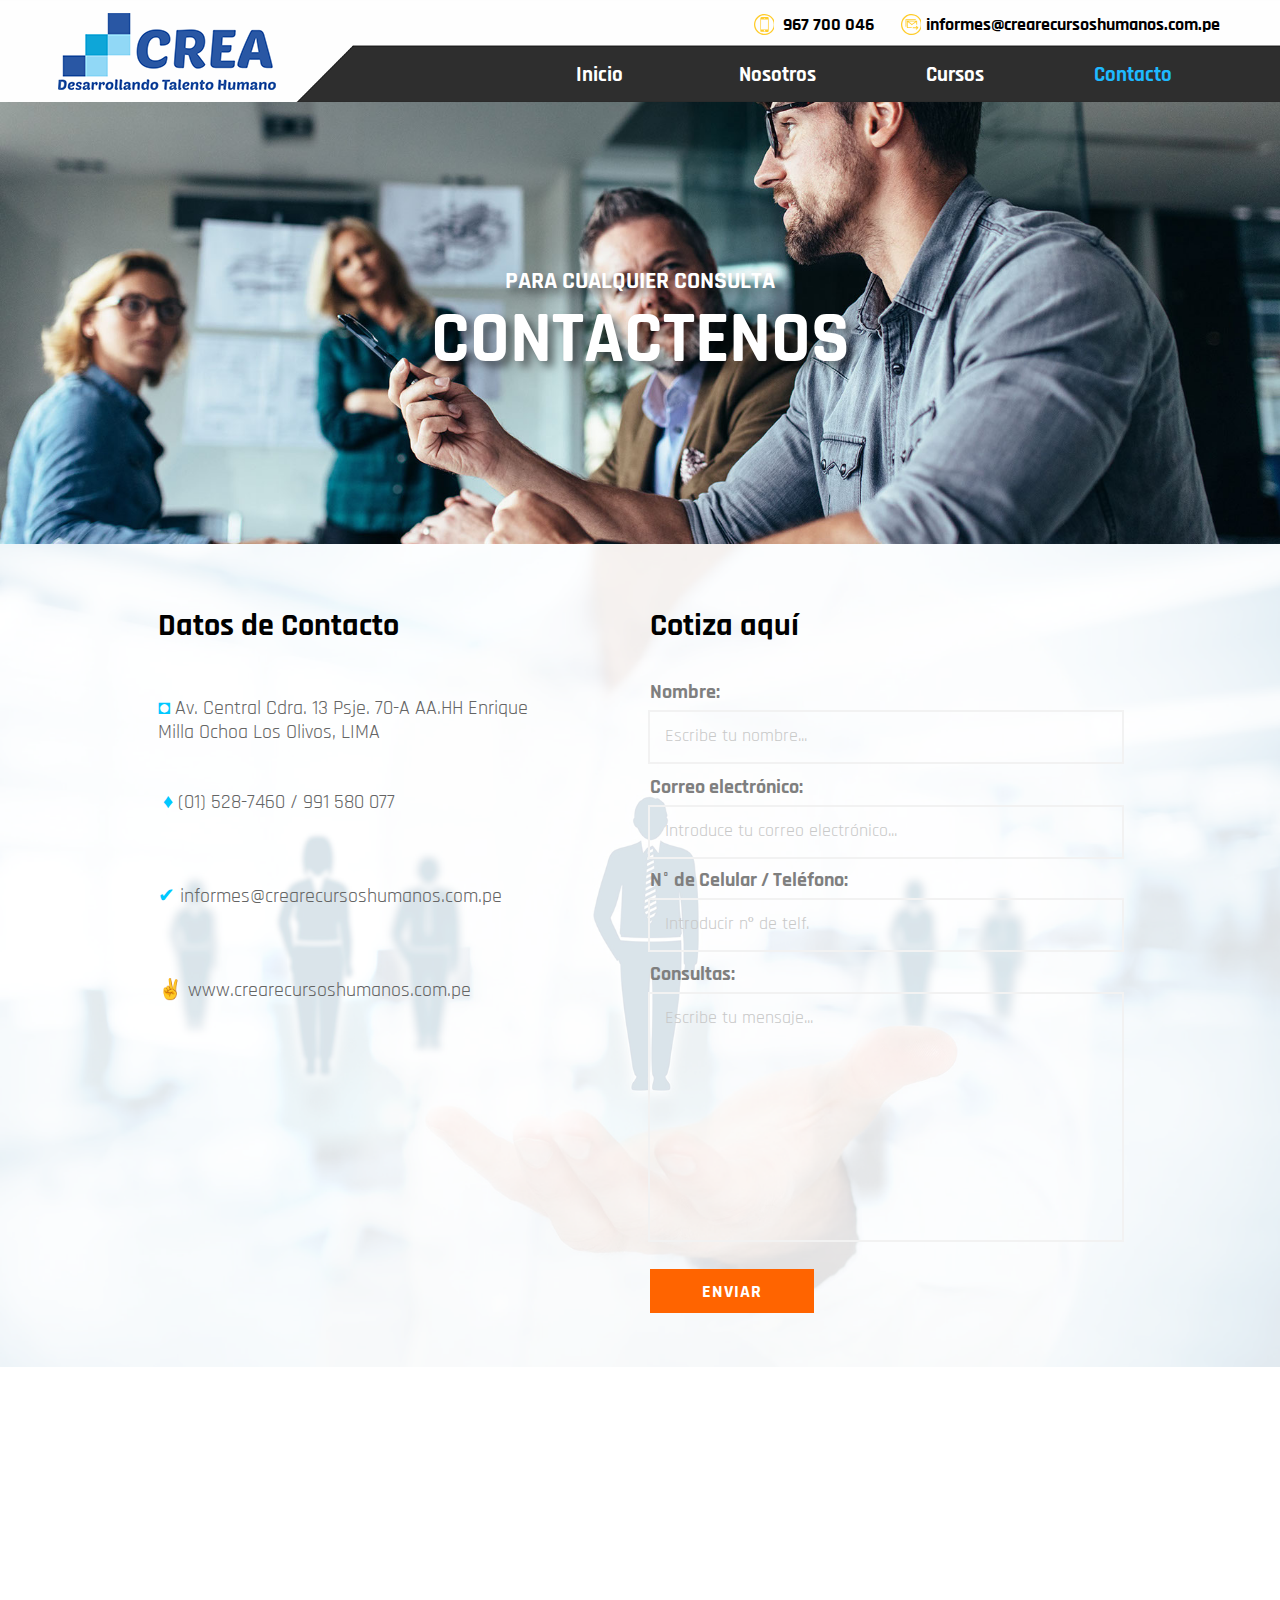
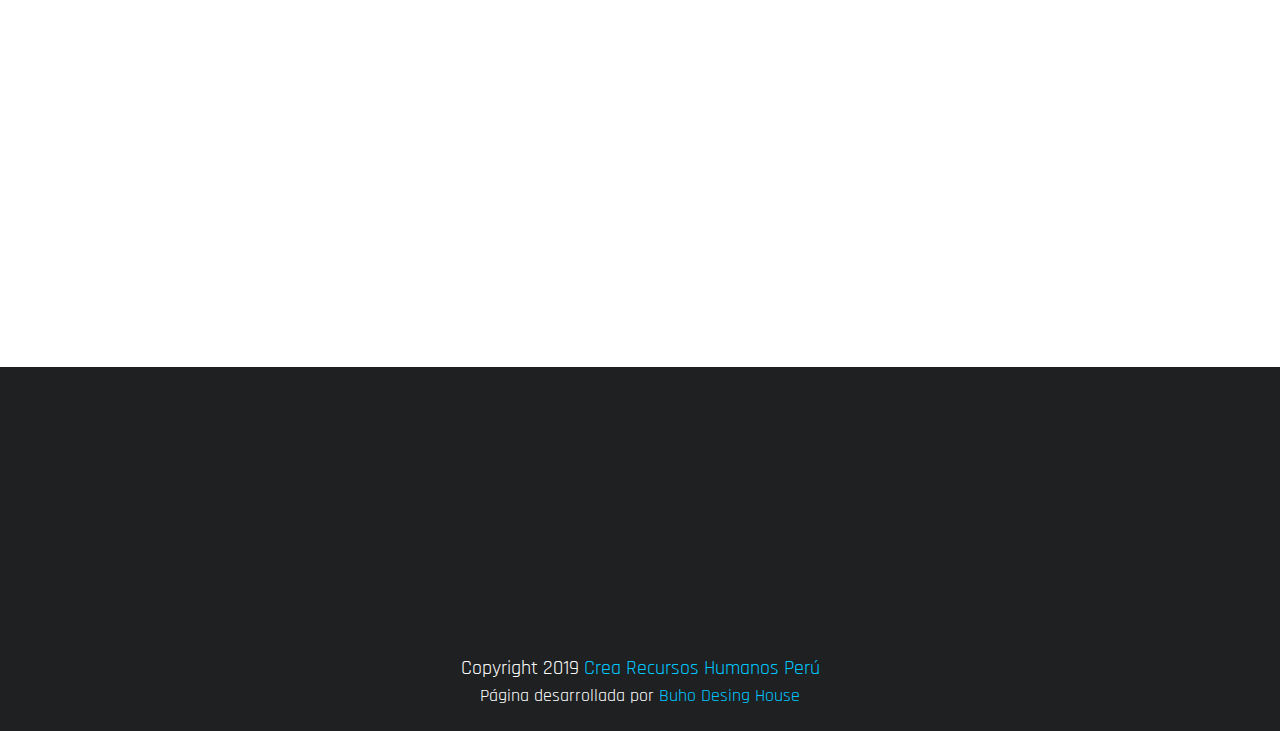
<file: contacto.html>
<!DOCTYPE html>
<html class="nojs html css_verticalspacer" lang="es-ES">
 <head>

  <meta http-equiv="Content-type" content="text/html;charset=UTF-8"/>
  <meta name="generator" content="2018.0.0.379"/>
  <meta name="viewport" content="width=device-width, initial-scale=1.0"/>
  
  <script type="text/javascript">
   // Update the 'nojs'/'js' class on the html node
document.documentElement.className = document.documentElement.className.replace(/\bnojs\b/g, 'js');

// Check that all required assets are uploaded and up-to-date
if(typeof Muse == "undefined") window.Muse = {}; window.Muse.assets = {"required":["museutils.js", "museconfig.js", "jquery.musepolyfill.bgsize.js", "jquery.musemenu.js", "jquery.watch.js", "webpro.js", "require.js", "contacto.css"], "outOfDate":[]};
</script>
  
  <link rel="shortcut icon" href="images/a-p%c3%a1g.-maestra-favicon.ico?crc=4024435792"/>
  <title>Crea Recursos Humanos -Contacto</title>
  <!-- CSS -->
  <link rel="stylesheet" type="text/css" href="css/site_global.css?crc=444006867"/>
  <link rel="stylesheet" type="text/css" href="css/master_a-p_g_-maestra.css?crc=4136680901"/>
  <link rel="stylesheet" type="text/css" href="css/contacto.css?crc=509709352" id="pagesheet"/>
  <!-- JS includes -->
  <!--[if lt IE 9]>
  <script src="scripts/html5shiv.js?crc=4241844378" type="text/javascript"></script>
  <![endif]-->
    <!--custom head HTML-->
  <!-- WhatsHelp.io widget -->
<script type="text/javascript">
    (function () {
        var options = {
            whatsapp: "+51991580077", // WhatsApp number
            call_to_action: "¡Contáctanos!", // Call to action
            position: "left", // Position may be 'right' or 'left'
        };
        var proto = document.location.protocol, host = "whatshelp.io", url = proto + "//static." + host;
        var s = document.createElement('script'); s.type = 'text/javascript'; s.async = true; s.src = url + '/widget-send-button/js/init.js';
        s.onload = function () { WhWidgetSendButton.init(host, proto, options); };
        var x = document.getElementsByTagName('script')[0]; x.parentNode.insertBefore(s, x);
    })();
</script>
<!-- /WhatsHelp.io widget -->
  <!--HTML Widget code-->
  
			<link rel="stylesheet" href="https://cdnjs.cloudflare.com/ajax/libs/animate.css/3.5.2/animate.min.css"/>	
		
      <style>

        #page #u1098 {
          display: none;
        }

        body .u1098-mt_btn_top {
          opacity: 0;
          visibility: hidden;
          position: fixed;
          padding: 15px;
          z-index: 999;
          display: inline-block;
          background: rgba(0,200,255, 1);
          border: 0px solid rgba(56,56,56, 1);
          outline: none;
          font-size: 14px;
          text-decoration: none !important;
          color: rgb(255,255,255);
          border-radius: 5px;
          transition: visibility 1s, opacity 1s;
          font-family: Source Sans Pro, Arial, sans-serif;
          min-width: calc(50px - 30px);
          height: calc(50px - 30px);
          line-height: calc(50px - 30px);
          text-align: center;
          transition-delay: 0s;
        }

        body .u1098-mt_btn_top.show_scroll {
          opacity: 1;
          visibility: visible;
        }
       
        body .u1098-mt_btn_top .u1098-mt-scrolltop-arrow {
          display: inline-block;
          position: relative;
          text-align: center;
          color: rgb(255,255,255);
          margin-left: .75em;
          border-radius: 5px;
          vertical-align: middle;
        }

        body .u1098-mt_btn_top .u1098-mt-scrolltop-arrow:after {
          content: '';
          display: inline-block;
          width: 10px;
          height: 10px;
          border-top: 2px solid rgb(255,255,255);
          border-right: 2px solid rgb(255,255,255);
          -moz-transform: rotate(-45deg);
          -webkit-transform: rotate(-45deg);
          transform: rotate(-45deg);
          vertical-align: middle;
        }

        body .u1098-mt_btn_top.arrow-only .u1098-mt-scrolltop-arrow {
          margin-left: 0;
          margin-top: 1px;
        }

        body .u1098-mt_btn_top:hover {
          background: rgba(0,150,255, 1);
          border-color: rgba(126,124,124, 1);
          color: rgb(255,255,255);
        }

        body .u1098-mt_btn_top:hover .u1098-mt-scrolltop-arrow:after {
          border-top: 2px solid rgb(255,255,255);
          border-right: 2px solid rgb(255,255,255);
        }

        button::-moz-focus-inner {
          border: none;
        }

      </style>
    
  <!--/*

*/
-->
 </head>
 <body>

  <!--HTML Widget code-->
  
<div id="fb-root"></div>
<script>
(function(d, s, id) {
  var js, fjs = d.getElementsByTagName(s)[0];
  if (d.getElementById(id)) return;
  js = d.createElement(s); js.id = id;
  js.src = "//connect.facebook.net/es_ES/all.js#xfbml=1";
  fjs.parentNode.insertBefore(js, fjs);
}(document, 'script', 'facebook-jssdk'));
</script>

  
  <div class="clearfix borderbox" id="page"><!-- group -->
   <div class="clearfix grpelem" id="pu910"><!-- column -->
    <div class="browser_width colelem" id="u910-bw">
     <div id="u910"><!-- group -->
      <div class="clearfix" id="u910_align_to_page">
       <div class="grpelem" id="u915"><!-- simple frame --></div>
       <div class="clearfix grpelem" id="ppu912"><!-- column -->
        <div class="clearfix colelem" id="pu912"><!-- group -->
         <div class="grpelem" id="u912"><!-- simple frame --></div>
         <div class="clearfix grpelem" id="u914-4" data-muse-temp-textContainer-sizePolicy="true" data-muse-temp-textContainer-pinning="true"><!-- content -->
          <p>967 700 046</p>
         </div>
         <div class="grpelem" id="u913"><!-- simple frame --></div>
         <div class="clearfix grpelem" id="u911-4" data-muse-temp-textContainer-sizePolicy="true" data-muse-temp-textContainer-pinning="true"><!-- content -->
          <p>informes@crearecursoshumanos.com.pe</p>
         </div>
        </div>
        <nav class="MenuBar clearfix colelem" id="menuu916"><!-- horizontal box -->
         <div class="MenuItemContainer clearfix grpelem" id="u924"><!-- vertical box -->
          <a class="nonblock nontext MenuItem MenuItemWithSubMenu borderbox clearfix colelem" id="u925" href="index.html"><!-- horizontal box --><div class="MenuItemLabel NoWrap clearfix grpelem" id="u927-4" data-muse-temp-textContainer-sizePolicy="true" data-muse-temp-textContainer-pinning="true"><!-- content --><p>Inicio</p></div></a>
         </div>
         <div class="MenuItemContainer clearfix grpelem" id="u1201"><!-- vertical box -->
          <a class="nonblock nontext MenuItem MenuItemWithSubMenu borderbox clearfix colelem" id="u1202" href="nosotros.html"><!-- horizontal box --><div class="MenuItemLabel NoWrap clearfix grpelem" id="u1203-4" data-muse-temp-textContainer-sizePolicy="true" data-muse-temp-textContainer-pinning="true"><!-- content --><p>Nosotros</p></div></a>
         </div>
         <div class="MenuItemContainer clearfix grpelem" id="u1309"><!-- vertical box -->
          <a class="nonblock nontext MenuItem MenuItemWithSubMenu borderbox clearfix colelem" id="u1310" href="cursos.html"><!-- horizontal box --><div class="MenuItemLabel NoWrap clearfix grpelem" id="u1312-4" data-muse-temp-textContainer-sizePolicy="true" data-muse-temp-textContainer-pinning="true"><!-- content --><p>Cursos</p></div></a>
         </div>
         <div class="MenuItemContainer clearfix grpelem" id="u1255"><!-- vertical box -->
          <a class="nonblock nontext MenuItem MenuItemWithSubMenu MuseMenuActive borderbox clearfix colelem" id="u1256" href="contacto.html"><!-- horizontal box --><div class="MenuItemLabel NoWrap clearfix grpelem" id="u1258-4" data-muse-temp-textContainer-sizePolicy="true" data-muse-temp-textContainer-pinning="true"><!-- content --><p>Contacto</p></div></a>
         </div>
        </nav>
       </div>
      </div>
     </div>
    </div>
    <div class="clearfix colelem" id="pu2095"><!-- group -->
     <div class="browser_width grpelem" id="u2095-bw">
      <div class="museBGSize" id="u2095"><!-- simple frame --></div>
     </div>
     <div class="browser_width grpelem" id="u2127-6-bw">
      <div class="shadow arriba clearfix" id="u2127-6" data-muse-temp-textContainer-sizePolicy="true" data-muse-temp-textContainer-pinning="true"><!-- content -->
       <p id="u2127-2">PARA CUALQUIER CONSULTA</p>
       <p id="u2127-4">CONTACTENOS</p>
      </div>
     </div>
    </div>
    <div class="browser_width colelem" id="u2214-bw">
     <div class="museBGSize rgba-background" id="u2214"><!-- group -->
      <div class="clearfix" id="u2214_align_to_page">
       <div class="clearfix grpelem" id="pu2215-4"><!-- column -->
        <div class="clearfix colelem" id="u2215-4" data-muse-temp-textContainer-sizePolicy="true" data-muse-temp-textContainer-pinning="true"><!-- content -->
         <p>Datos de Contacto</p>
        </div>
        <div class="clearfix colelem" id="u2217-5" data-muse-temp-textContainer-sizePolicy="true" data-muse-temp-textContainer-pinning="true"><!-- content -->
         <p><span id="u2217">◘ </span>Av. Central Cdra. 13 Psje. 70-A AA.HH Enrique Milla Ochoa Los Olivos, LIMA</p>
        </div>
        <div class="clearfix colelem" id="u2218-6" data-muse-temp-textContainer-sizePolicy="true" data-muse-temp-textContainer-pinning="true"><!-- content -->
         <p><span id="u2218">&nbsp;♦ </span>(01) 528-7460 / 991 580 077</p>
         <p>&nbsp;</p>
        </div>
        <div class="clearfix colelem" id="u2219-5" data-muse-temp-textContainer-sizePolicy="true" data-muse-temp-textContainer-pinning="true"><!-- content -->
         <p id="u2219-3"><span id="u2219">✔ </span>informes@crearecursoshumanos.com.pe</p>
        </div>
        <div class="clearfix colelem" id="u2220-5" data-muse-temp-textContainer-sizePolicy="true" data-muse-temp-textContainer-pinning="true"><!-- content -->
         <p id="u2220-3"><span id="u2220">✌ </span>www.crearecursoshumanos.com.pe</p>
        </div>
        <div class="size_fixed colelem" id="u2607" data-sizePolicy="fixed" data-pintopage="page_fluidx"><!-- custom html -->
         
<div class="fb-like" data-href="http://https://www.facebook.com/CreaRecursosHumanos/" data-send="false" data-width="344" data-show-faces="false" data-colorscheme="light" data-layout="standard" data-action="like"></div>

        </div>
       </div>
       <div class="clearfix grpelem" id="pu2216-4"><!-- column -->
        <div class="clearfix colelem" id="u2216-4" data-muse-temp-textContainer-sizePolicy="true" data-muse-temp-textContainer-pinning="true"><!-- content -->
         <p>Cotiza aquí</p>
        </div>
        <form class="form-grp clearfix colelem" id="widgetu2221" method="post" enctype="multipart/form-data" action="scripts/form-u2221.php" data-sizePolicy="fixed" data-pintopage="page_fluidx"><!-- none box -->
         <div class="fld-grp clearfix grpelem" id="widgetu2238" data-required="true" data-sizePolicy="fixed" data-pintopage="page_fixedLeft"><!-- none box -->
          <label class="fld-label actAsDiv clearfix grpelem" id="u2240-4" for="widgetu2238_input" data-sizePolicy="fixed" data-pintopage="page_fixedLeft"><!-- content --><span class="actAsPara">Nombre:</span></label>
          <span class="fld-input NoWrap actAsDiv clearfix grpelem" id="u2239-4" data-sizePolicy="fixed" data-pintopage="page_fixedLeft"><!-- content --><input class="wrapped-input" type="text" spellcheck="false" id="widgetu2238_input" name="custom_U2238" tabindex="1" data-sizePolicy="fixed" data-pintopage="page_fixedLeft"/><label class="wrapped-input fld-prompt" id="widgetu2238_prompt" for="widgetu2238_input"><span class="actAsPara">Escribe tu nombre...</span></label></span>
         </div>
         <div class="fld-grp clearfix grpelem" id="widgetu2227" data-required="true" data-type="email" data-sizePolicy="fixed" data-pintopage="page_fixedLeft"><!-- none box -->
          <label class="fld-label actAsDiv clearfix grpelem" id="u2230-4" for="widgetu2227_input" data-sizePolicy="fixed" data-pintopage="page_fixedLeft"><!-- content --><span class="actAsPara">Correo electrónico:</span></label>
          <span class="fld-input NoWrap actAsDiv clearfix grpelem" id="u2229-4" data-sizePolicy="fixed" data-pintopage="page_fixedLeft"><!-- content --><input class="wrapped-input" type="email" spellcheck="false" id="widgetu2227_input" name="Email" tabindex="2" data-sizePolicy="fixed" data-pintopage="page_fixedLeft"/><label class="wrapped-input fld-prompt" id="widgetu2227_prompt" for="widgetu2227_input"><span class="actAsPara">Introduce tu correo electrónico...</span></label></span>
         </div>
         <div class="clearfix grpelem" id="u2226-4" data-sizePolicy="fixed" data-pintopage="page_fixedLeft"><!-- content -->
          <p>Enviando formulario...</p>
         </div>
         <div class="clearfix grpelem" id="u2232-4" data-sizePolicy="fixed" data-pintopage="page_fixedLeft"><!-- content -->
          <p>El servidor ha detectado un error.</p>
         </div>
         <div class="clearfix grpelem" id="u2233-4" data-sizePolicy="fixed" data-pintopage="page_fixedLeft"><!-- content -->
          <p>Formulario recibido.</p>
         </div>
         <button class="submit-btn NoWrap transition clearfix grpelem" id="u2231-4" type="submit" value="Enviar" tabindex="5" data-sizePolicy="fixed" data-pintopage="page_fixedLeft"><!-- content -->
          <div style="margin-top:-15px;height:15px;">
           <p>Enviar</p>
          </div>
         </button>
         <div class="fld-grp clearfix grpelem" id="widgetu2234" data-required="false" data-sizePolicy="fixed" data-pintopage="page_fixedLeft"><!-- none box -->
          <label class="fld-label actAsDiv clearfix grpelem" id="u2236-4" for="widgetu2234_input" data-sizePolicy="fixed" data-pintopage="page_fixedLeft"><!-- content --><span class="actAsPara">Consultas:</span></label>
          <span class="fld-textarea actAsDiv clearfix grpelem" id="u2235-4" data-sizePolicy="fixed" data-pintopage="page_fixedLeft"><!-- content --><textarea class="wrapped-input" id="widgetu2234_input" name="custom_U2234" tabindex="4" data-sizePolicy="fixed" data-pintopage="page_fixedLeft"></textarea><label class="wrapped-input fld-prompt" id="widgetu2234_prompt" for="widgetu2234_input"><span class="actAsPara">Escribe tu mensaje...</span></label></span>
         </div>
         <div class="fld-grp clearfix grpelem" id="widgetu2222" data-required="true" data-sizePolicy="fixed" data-pintopage="page_fixedLeft"><!-- none box -->
          <label class="fld-label actAsDiv clearfix grpelem" id="u2225-4" for="widgetu2222_input" data-sizePolicy="fixed" data-pintopage="page_fixedLeft"><!-- content --><span class="actAsPara">N° de Celular / Teléfono:</span></label>
          <span class="fld-input NoWrap actAsDiv clearfix grpelem" id="u2224-4" data-sizePolicy="fixed" data-pintopage="page_fixedLeft"><!-- content --><input class="wrapped-input" type="tel" spellcheck="false" id="widgetu2222_input" name="custom_U2222" tabindex="3" data-sizePolicy="fixed" data-pintopage="page_fixedLeft"/><label class="wrapped-input fld-prompt" id="widgetu2222_prompt" for="widgetu2222_input"><span class="actAsPara">Introducir nº de telf.</span></label></span>
         </div>
        </form>
       </div>
      </div>
     </div>
    </div>
    <div class="browser_width colelem" id="u2126-bw">
     <div class="size_browser_width" id="u2126"><!-- custom html -->
      
<iframe class="actAsDiv" style="width:100%;height:100%;" frameborder="0" scrolling="no" marginheight="0" marginwidth="0" src="https://maps.google.com/maps?f=q&amp;source=s_q&amp;q=Av.%20Central%20Cdra.%2013%20Psje.%2070-A%20AA.HH%20Enrique%20Milla%20Ochoa%20Los%20Olivos%2C%20LIMA%2039&amp;aq=0&amp;ie=UTF8&amp;t=m&amp;z=19&amp;iwloc=A&amp;output=embed"></iframe>

     </div>
    </div>
   </div>
   <div class="verticalspacer" data-offset-top="1966" data-content-above-spacer="1966" data-content-below-spacer="72" data-sizePolicy="fixed" data-pintopage="page_fixedLeft"></div>
   <div class="clearfix grpelem" id="ppu2445"><!-- column -->
    <div class="clearfix colelem" id="pu2445"><!-- group -->
     <div class="size_fixed grpelem" id="u2445" data-sizePolicy="fixed" data-pintopage="page_fixedLeft"><!-- custom html -->
      	
			<div></div>
		
     </div>
     <div class="size_fixed grpelem" id="u2446" data-sizePolicy="fixed" data-pintopage="page_fixedLeft"><!-- custom html -->
      	
			<div></div>
		
     </div>
     <div class="size_fixed grpelem" id="u2447" data-sizePolicy="fixed" data-pintopage="page_fixedLeft"><!-- custom html -->
      	
			<div></div>
		
     </div>
     <div class="size_fixed grpelem" id="u2448" data-sizePolicy="fixed" data-pintopage="page_fixedLeft"><!-- custom html -->
      	
			<div></div>
		
     </div>
    </div>
    <div class="clearfix colelem" id="pu1064"><!-- group -->
     <div class="browser_width grpelem" id="u1064-bw">
      <div id="u1064"><!-- group -->
       <div class="clearfix" id="u1064_align_to_page">
        <div class="clearfix grpelem" id="pu2465"><!-- column -->
         <div class="arriba colelem" id="u2465"><!-- simple frame --></div>
         <div class="arriba clearfix colelem" id="u1094-4" data-muse-temp-textContainer-sizePolicy="true" data-muse-temp-textContainer-pinning="true"><!-- content -->
          <h1>Somos una empresa con amplia experiencia en el área de Recursos Humanos de reconocidas empresas a nivel nacional.</h1>
         </div>
        </div>
        <div class="clearfix grpelem" id="pu1096-4"><!-- column -->
         <div class="arriba clearfix colelem" id="u1096-4" data-muse-temp-textContainer-sizePolicy="true" data-muse-temp-textContainer-pinning="true"><!-- content -->
          <h1>INFORMACIÓN</h1>
         </div>
         <div class="clearfix colelem" id="pmenuu1065"><!-- group -->
          <nav class="MenuBar arriba clearfix grpelem" id="menuu1065"><!-- vertical box -->
           <div class="MenuItemContainer clearfix colelem" id="u1087"><!-- horizontal box -->
            <a class="nonblock nontext MenuItem MenuItemWithSubMenu borderbox clearfix grpelem" id="u1090" href="index.html"><!-- horizontal box --><div class="MenuItemLabel clearfix grpelem" id="u1092-4" data-muse-temp-textContainer-sizePolicy="true" data-muse-temp-textContainer-pinning="true"><!-- content --><p>Inicio</p></div></a>
           </div>
           <div class="MenuItemContainer clearfix colelem" id="u1222"><!-- horizontal box -->
            <a class="nonblock nontext MenuItem MenuItemWithSubMenu borderbox clearfix grpelem" id="u1223" href="nosotros.html"><!-- horizontal box --><div class="MenuItemLabel clearfix grpelem" id="u1224-4" data-muse-temp-textContainer-sizePolicy="true" data-muse-temp-textContainer-pinning="true"><!-- content --><p>Nosotros</p></div></a>
           </div>
           <div class="MenuItemContainer clearfix colelem" id="u1330"><!-- horizontal box -->
            <a class="nonblock nontext MenuItem MenuItemWithSubMenu borderbox clearfix grpelem" id="u1331" href="cursos.html"><!-- horizontal box --><div class="MenuItemLabel clearfix grpelem" id="u1334-4" data-muse-temp-textContainer-sizePolicy="true" data-muse-temp-textContainer-pinning="true"><!-- content --><p>Cursos</p></div></a>
           </div>
           <div class="MenuItemContainer clearfix colelem" id="u1276"><!-- horizontal box -->
            <a class="nonblock nontext MenuItem MenuItemWithSubMenu MuseMenuActive borderbox clearfix grpelem" id="u1277" href="contacto.html"><!-- horizontal box --><div class="MenuItemLabel clearfix grpelem" id="u1280-4" data-muse-temp-textContainer-sizePolicy="true" data-muse-temp-textContainer-pinning="true"><!-- content --><p>Contacto</p></div></a>
           </div>
          </nav>
          <div class="size_fluid_width grpelem" id="u1098" data-sizePolicy="fluidWidth" data-pintopage="page_fluidx"><!-- custom html -->
           
       
    
          </div>
         </div>
        </div>
        <div class="arriba clearfix grpelem" id="u1095-13" data-muse-temp-textContainer-sizePolicy="true" data-muse-temp-textContainer-pinning="true"><!-- content -->
         <h1 id="u1095-2">DATOS DE CONTACTO</h1>
         <h1 id="u1095-3">&nbsp;</h1>
         <h1 id="u1095-5">(01) 528 7460 /&nbsp; 991 580 077</h1>
         <h1 id="u1095-6">&nbsp;</h1>
         <h1 id="u1095-8">informes@crearecursoshumanos.com.pe</h1>
         <h1 id="u1095-9">&nbsp;</h1>
         <h1 id="u1095-11">www.crearecursoshumanos.com.pe</h1>
        </div>
       </div>
      </div>
     </div>
     <div class="browser_width grpelem" id="u1097-9-bw">
      <div class="clearfix" id="u1097-9" data-muse-temp-textContainer-sizePolicy="true" data-muse-temp-textContainer-pinning="true"><!-- content -->
       <h1 id="u1097-3">Copyright 2019<span id="u1097-2"> Crea Recursos Humanos Perú</span></h1>
       <h1 id="u1097-7">Página desarrollada por<span id="u1097-5"> </span><span id="u1097-6">Buho Desing House</span></h1>
      </div>
     </div>
    </div>
   </div>
  </div>
  <!-- JS includes -->
  <script type="text/javascript">
   if (document.location.protocol != 'https:') document.write('\x3Cscript src="http://musecdn.businesscatalyst.com/scripts/4.0/jquery-1.8.3.min.js" type="text/javascript">\x3C/script>');
</script>
  <script type="text/javascript">
   window.jQuery || document.write('\x3Cscript src="scripts/jquery-1.8.3.min.js?crc=209076791" type="text/javascript">\x3C/script>');
</script>
  <!-- Other scripts -->
  <script type="text/javascript">
   // Decide weather to suppress missing file error or not based on preference setting
var suppressMissingFileError = false
</script>
  <script type="text/javascript">
   window.Muse.assets.check=function(d){if(!window.Muse.assets.checked){window.Muse.assets.checked=!0;var b={},c=function(a,b){if(window.getComputedStyle){var c=window.getComputedStyle(a,null);return c&&c.getPropertyValue(b)||c&&c[b]||""}if(document.documentElement.currentStyle)return(c=a.currentStyle)&&c[b]||a.style&&a.style[b]||"";return""},a=function(a){if(a.match(/^rgb/))return a=a.replace(/\s+/g,"").match(/([\d\,]+)/gi)[0].split(","),(parseInt(a[0])<<16)+(parseInt(a[1])<<8)+parseInt(a[2]);if(a.match(/^\#/))return parseInt(a.substr(1),
16);return 0},g=function(g){for(var f=document.getElementsByTagName("link"),h=0;h<f.length;h++)if("text/css"==f[h].type){var i=(f[h].href||"").match(/\/?css\/([\w\-]+\.css)\?crc=(\d+)/);if(!i||!i[1]||!i[2])break;b[i[1]]=i[2]}f=document.createElement("div");f.className="version";f.style.cssText="display:none; width:1px; height:1px;";document.getElementsByTagName("body")[0].appendChild(f);for(h=0;h<Muse.assets.required.length;){var i=Muse.assets.required[h],l=i.match(/([\w\-\.]+)\.(\w+)$/),k=l&&l[1]?
l[1]:null,l=l&&l[2]?l[2]:null;switch(l.toLowerCase()){case "css":k=k.replace(/\W/gi,"_").replace(/^([^a-z])/gi,"_$1");f.className+=" "+k;k=a(c(f,"color"));l=a(c(f,"backgroundColor"));k!=0||l!=0?(Muse.assets.required.splice(h,1),"undefined"!=typeof b[i]&&(k!=b[i]>>>24||l!=(b[i]&16777215))&&Muse.assets.outOfDate.push(i)):h++;f.className="version";break;case "js":h++;break;default:throw Error("Unsupported file type: "+l);}}d?d().jquery!="1.8.3"&&Muse.assets.outOfDate.push("jquery-1.8.3.min.js"):Muse.assets.required.push("jquery-1.8.3.min.js");
f.parentNode.removeChild(f);if(Muse.assets.outOfDate.length||Muse.assets.required.length)f="Puede que determinados archivos falten en el servidor o sean incorrectos. Limpie la cache del navegador e inténtelo de nuevo. Si el problema persiste, póngase en contacto con el administrador del sitio web.",g&&Muse.assets.outOfDate.length&&(f+="\nOut of date: "+Muse.assets.outOfDate.join(",")),g&&Muse.assets.required.length&&(f+="\nMissing: "+Muse.assets.required.join(",")),suppressMissingFileError?(f+="\nUse SuppressMissingFileError key in AppPrefs.xml to show missing file error pop up.",console.log(f)):alert(f)};location&&location.search&&location.search.match&&location.search.match(/muse_debug/gi)?
setTimeout(function(){g(!0)},5E3):g()}};
var muse_init=function(){require.config({baseUrl:""});require(["jquery","museutils","whatinput","jquery.musemenu","jquery.watch","jquery.musepolyfill.bgsize","webpro"],function(d){var $ = d;$(document).ready(function(){try{
window.Muse.assets.check($);/* body */
Muse.Utils.transformMarkupToFixBrowserProblemsPreInit();/* body */
Muse.Utils.prepHyperlinks(true);/* body */
Muse.Utils.resizeHeight('.browser_width');/* resize height */
Muse.Utils.requestAnimationFrame(function() { $('body').addClass('initialized'); });/* mark body as initialized */
Muse.Utils.makeButtonsVisibleAfterSettingMinWidth();/* body */
Muse.Utils.initWidget('.MenuBar', ['#bp_infinity'], function(elem) { return $(elem).museMenu(); });/* unifiedNavBar */
Muse.Utils.initWidget('#widgetu2221', ['#bp_infinity'], function(elem) { return new WebPro.Widget.Form(elem, {validationEvent:'submit',errorStateSensitivity:'high',fieldWrapperClass:'fld-grp',formSubmittedClass:'frm-sub-st',formErrorClass:'frm-subm-err-st',formDeliveredClass:'frm-subm-ok-st',notEmptyClass:'non-empty-st',focusClass:'focus-st',invalidClass:'fld-err-st',requiredClass:'fld-err-st',ajaxSubmit:true}); });/* #widgetu2221 */
Muse.Utils.fullPage('#page');/* 100% height page */
Muse.Utils.showWidgetsWhenReady();/* body */
Muse.Utils.transformMarkupToFixBrowserProblems();/* body */
}catch(b){if(b&&"function"==typeof b.notify?b.notify():Muse.Assert.fail("Error calling selector function: "+b),false)throw b;}})})};

</script>
  <!-- RequireJS script -->
  <script src="scripts/require.js?crc=4157109226" type="text/javascript" async data-main="scripts/museconfig.js?crc=380897831" onload="if (requirejs) requirejs.onError = function(requireType, requireModule) { if (requireType && requireType.toString && requireType.toString().indexOf && 0 <= requireType.toString().indexOf('#scripterror')) window.Muse.assets.check(); }" onerror="window.Muse.assets.check();"></script>
  
  <!--HTML Widget code-->
  
			<script src="https://cdnjs.cloudflare.com/ajax/libs/jquery/3.1.1/jquery.min.js"></script>
			<script src="https://cdnjs.cloudflare.com/ajax/libs/wow/1.1.2/wow.min.js"></script>
			<script>
				$('.arriba').addClass('wow fadeInUp');
			</script>

			<script>
			   new WOW().init();
			</script>
		
			<script src="https://cdnjs.cloudflare.com/ajax/libs/jquery/3.1.1/jquery.min.js"></script>
			<script src="https://cdnjs.cloudflare.com/ajax/libs/wow/1.1.2/wow.min.js"></script>
			<script>
				$('.abajo').addClass('wow fadeInDown');
			</script>

			<script>
			   new WOW().init();
			</script>
		
			<script src="https://cdnjs.cloudflare.com/ajax/libs/jquery/3.1.1/jquery.min.js"></script>
			<script src="https://cdnjs.cloudflare.com/ajax/libs/wow/1.1.2/wow.min.js"></script>
			<script>
				$('.derecha').addClass('wow fadeInRight');
			</script>

			<script>
			   new WOW().init();
			</script>
		
			<script src="https://cdnjs.cloudflare.com/ajax/libs/jquery/3.1.1/jquery.min.js"></script>
			<script src="https://cdnjs.cloudflare.com/ajax/libs/wow/1.1.2/wow.min.js"></script>
			<script>
				$('.izquierda').addClass('wow fadeInLeft');
			</script>

			<script>
			   new WOW().init();
			</script>
		
      <script>
        console.log("Back To Top Button (1.1) - MuseThemes");
      </script>

      <script>
      var checkIfNoteMuse = $('#page').length;

      if (checkIfNoteMuse !== 0) {

        function debounce(func, wait, immediate) {
          var timeout;
          return function () {
            var context = this, args = arguments;
            var later = function () {
              timeout = null;
              if (!immediate) func.apply(context, args);
            };
        
            var callNow = immediate && !timeout;
            clearTimeout(timeout);
            timeout = setTimeout(later, wait);
            if (callNow) func.apply(context, args);
          };
        }

        $(document).ready(function(){

          var buttonText = '';

          if (buttonText.length > 0) {
            $('body').append('<a href="#" class="u1098-mt_btn_top"> <span class="u1098-mt-scrolltop-arrow"></span></a>');
          } else {
            $('body').append('<a href="#" class="u1098-mt_btn_top arrow-only"><span class="u1098-mt-scrolltop-arrow"></span></a>');
          }

          if ("disable" == "enable") {
            $( "<style>@media (min-width: 720px) and (max-width: 1280px) {body .u1098-mt_btn_top {display: none !important;}}</style>" ).appendTo( "head" );
          }

          var scrollSpeed = 400;
          var $base = $('html, body');
          var alignment = 'right';

          switch(alignment) {
            case 'center':
              var paddingBottom = '20';
              var widthOfElement = $('.u1098-mt_btn_top').outerWidth();
              widthOfElement = widthOfElement / 2;
              $('.u1098-mt_btn_top').css('left', '50%');
              $('.u1098-mt_btn_top').css('margin-left', '-' + widthOfElement + 'px');
              $('.u1098-mt_btn_top').css('bottom', paddingBottom + 'px');
            break;

            case 'left':
              var paddingLeft = '30';
              var paddingBottom = '20';
              $('.u1098-mt_btn_top').css('left', paddingLeft + 'px');
              $('.u1098-mt_btn_top').css('bottom', paddingBottom + 'px');
            break;

            case 'right':
              var paddingRight = '30';
              var paddingBottom = '20';
              $('.u1098-mt_btn_top').css('right', paddingRight + 'px');
              $('.u1098-mt_btn_top').css('bottom', paddingBottom + 'px');
            break;

            default: 
              var paddingBottom = '20';
              $('.u1098-mt_btn_top').css('left', '50%');
              $('.u1098-mt_btn_top').css('bottom', paddingBottom + 'px');
            break;
          }

          $('.u1098-mt_btn_top').on('click', function(e){
            
            e.preventDefault();
            
            $base.animate({
              scrollTop: 0
            }, scrollSpeed);

          });

          var showButtonValue = parseInt('100');

          var showOrHideButton = debounce(function(){

            if ($(window).scrollTop() > showButtonValue) {
              $('.u1098-mt_btn_top').addClass('show_scroll');
            } else {
              $('.u1098-mt_btn_top').removeClass('show_scroll');
            }

          }, 200);

          $(window).scroll(function(){
            showOrHideButton();
          });


        });
      }  
      </script>

    
   </body>
</html>
</file>
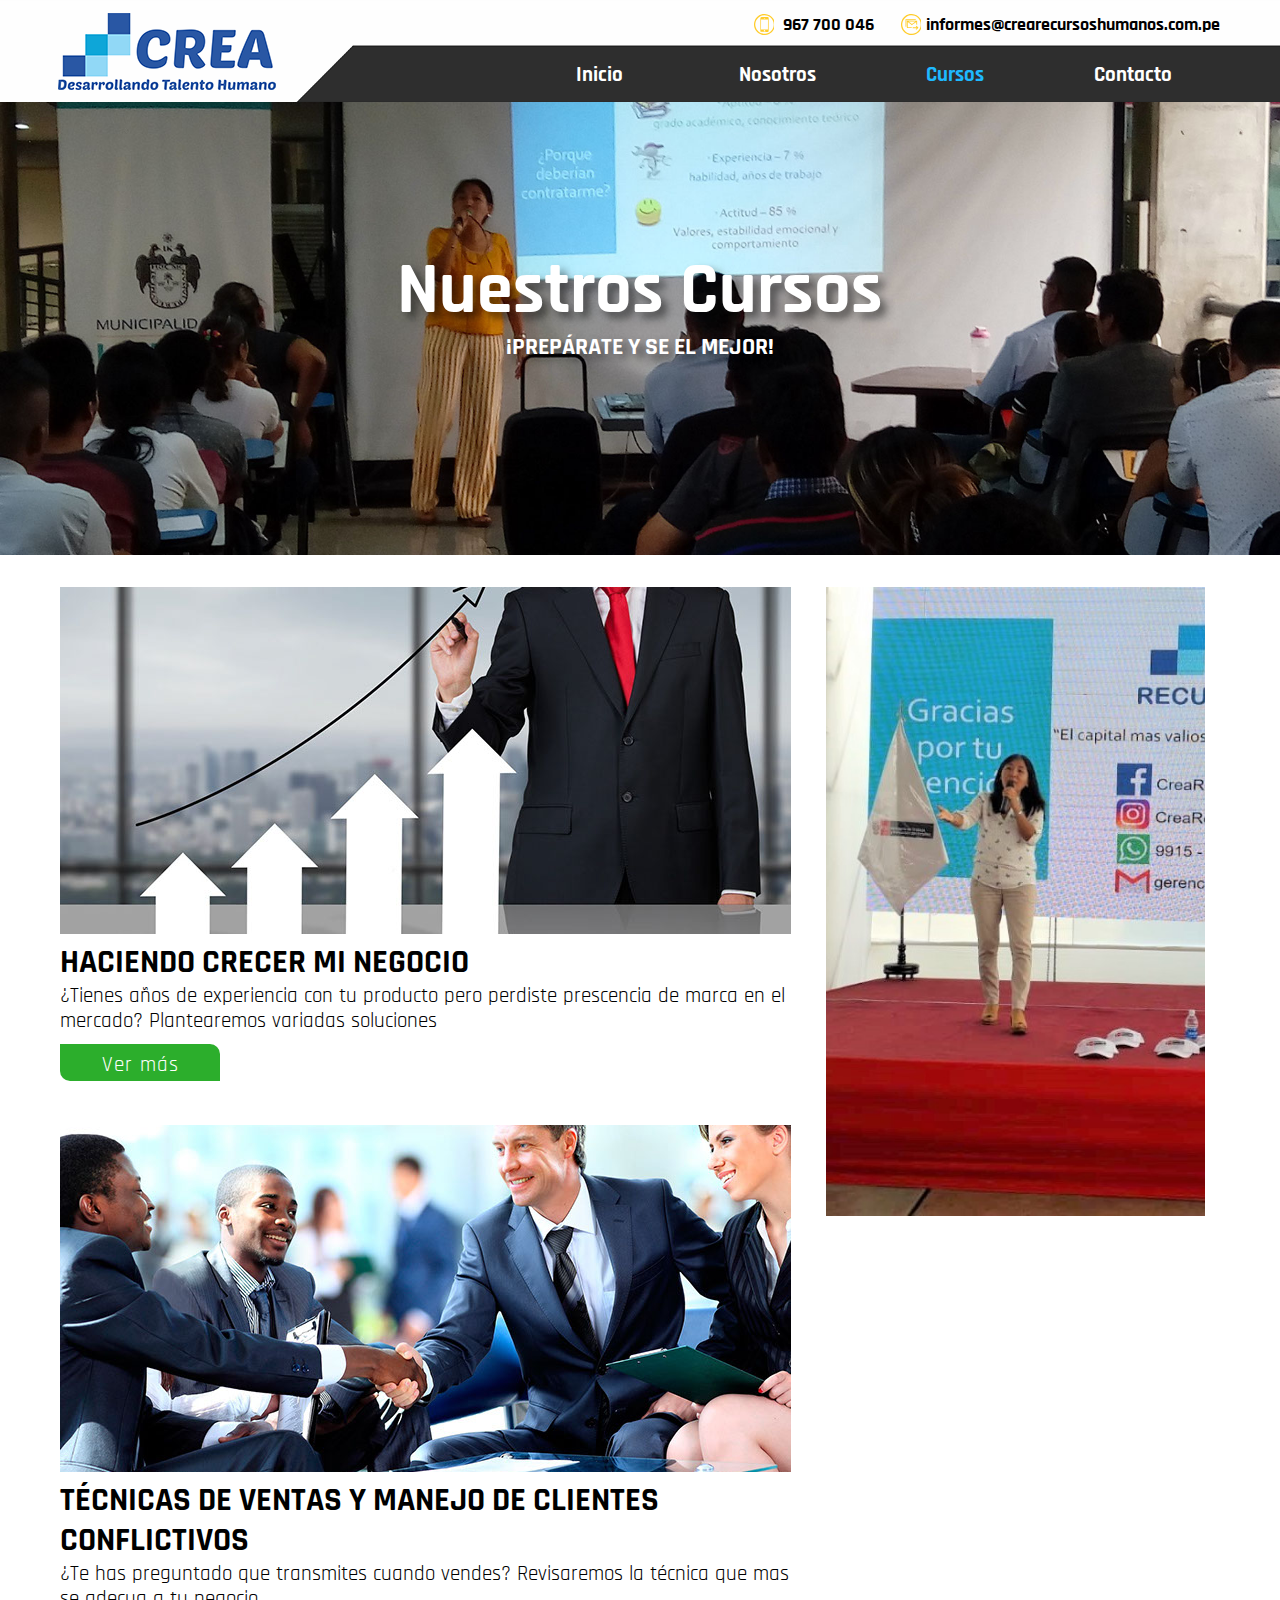
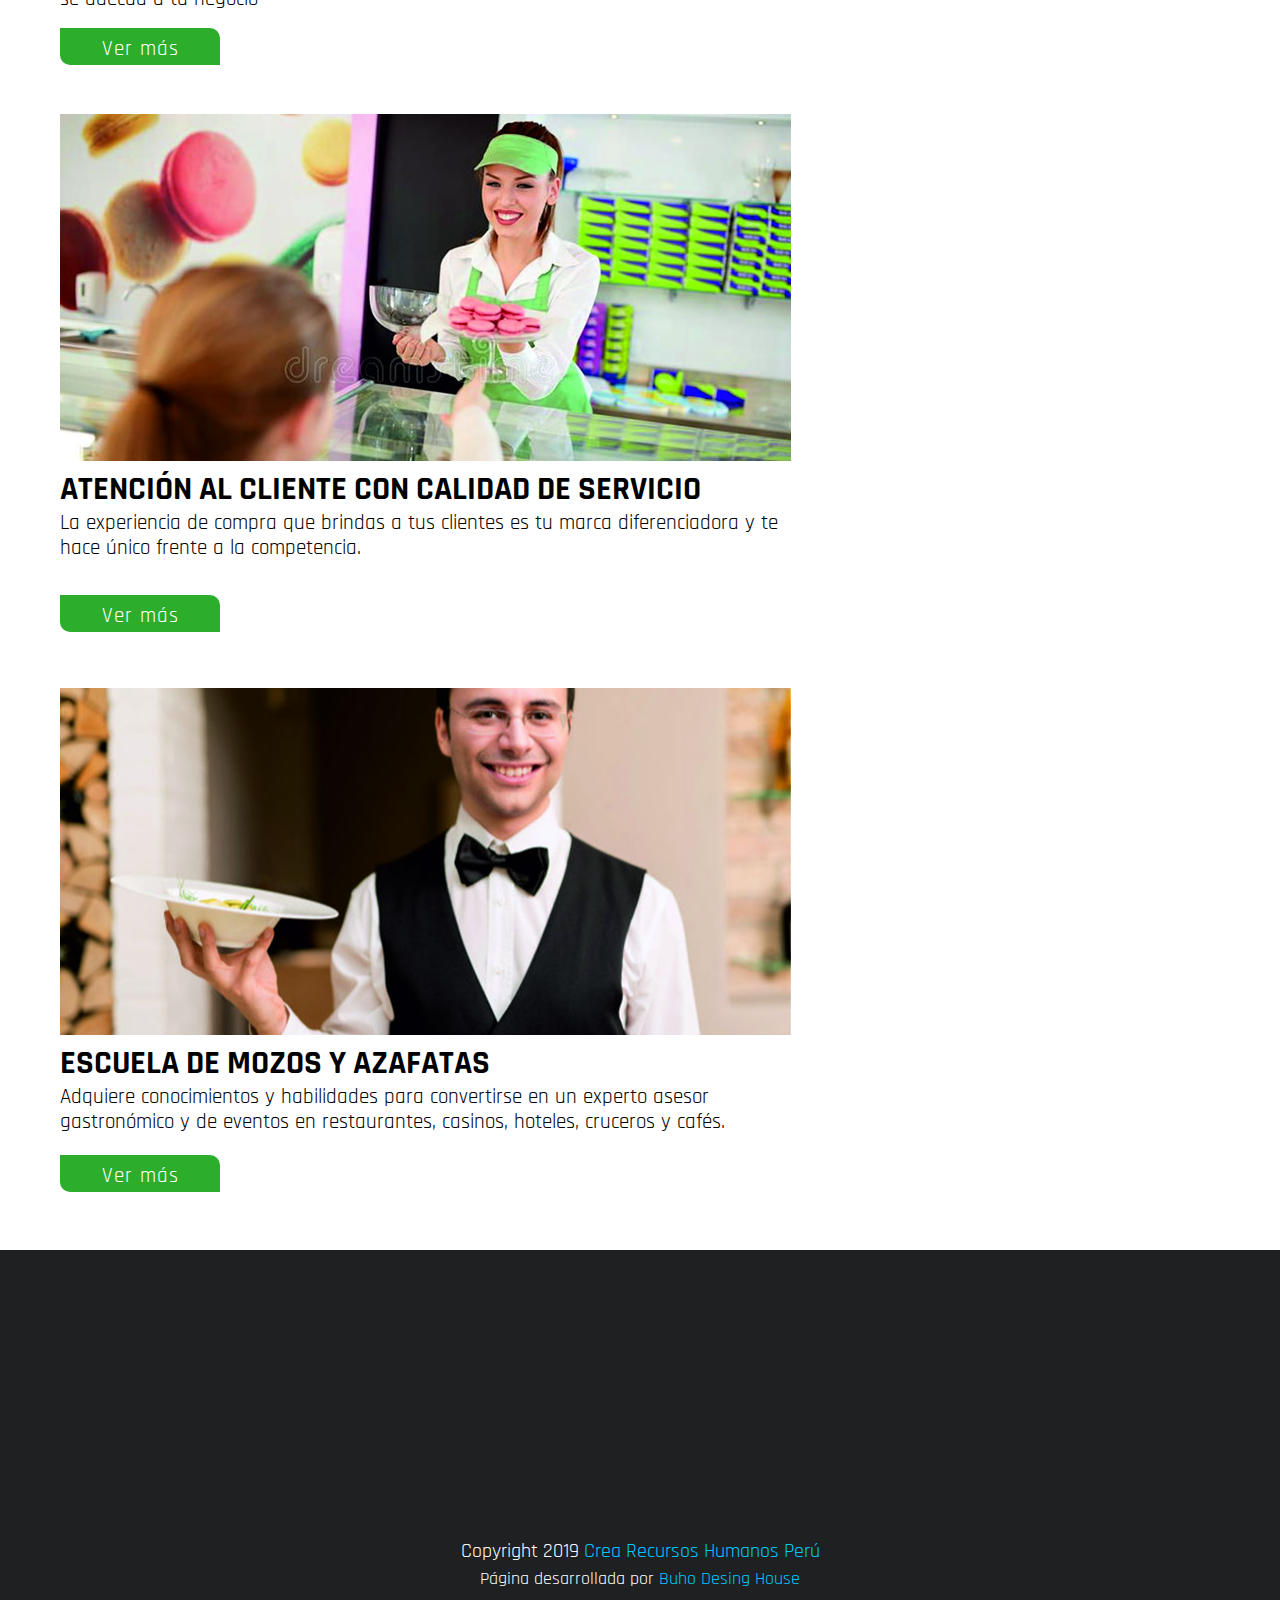
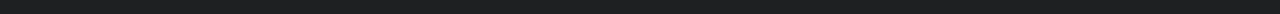
<file: cursos.html>
<!DOCTYPE html>
<html class="nojs html css_verticalspacer" lang="es-ES">
 <head>

  <meta http-equiv="Content-type" content="text/html;charset=UTF-8"/>
  <meta name="generator" content="2018.0.0.379"/>
  <meta name="viewport" content="width=device-width, initial-scale=1.0"/>
  
  <script type="text/javascript">
   // Update the 'nojs'/'js' class on the html node
document.documentElement.className = document.documentElement.className.replace(/\bnojs\b/g, 'js');

// Check that all required assets are uploaded and up-to-date
if(typeof Muse == "undefined") window.Muse = {}; window.Muse.assets = {"required":["museutils.js", "museconfig.js", "jquery.musepolyfill.bgsize.js", "jquery.musemenu.js", "jquery.watch.js", "require.js", "cursos.css"], "outOfDate":[]};
</script>
  
  <link rel="shortcut icon" href="images/a-p%c3%a1g.-maestra-favicon.ico?crc=4024435792"/>
  <title>Crea Recursos Humanos -Cursos</title>
  <!-- CSS -->
  <link rel="stylesheet" type="text/css" href="css/site_global.css?crc=444006867"/>
  <link rel="stylesheet" type="text/css" href="css/master_a-p_g_-maestra.css?crc=4136680901"/>
  <link rel="stylesheet" type="text/css" href="css/cursos.css?crc=83515446" id="pagesheet"/>
  <!-- JS includes -->
  <!--[if lt IE 9]>
  <script src="scripts/html5shiv.js?crc=4241844378" type="text/javascript"></script>
  <![endif]-->
    <!--custom head HTML-->
  <!-- WhatsHelp.io widget -->
<script type="text/javascript">
    (function () {
        var options = {
            whatsapp: "+51991580077", // WhatsApp number
            call_to_action: "¡Contáctanos!", // Call to action
            position: "left", // Position may be 'right' or 'left'
        };
        var proto = document.location.protocol, host = "whatshelp.io", url = proto + "//static." + host;
        var s = document.createElement('script'); s.type = 'text/javascript'; s.async = true; s.src = url + '/widget-send-button/js/init.js';
        s.onload = function () { WhWidgetSendButton.init(host, proto, options); };
        var x = document.getElementsByTagName('script')[0]; x.parentNode.insertBefore(s, x);
    })();
</script>
<!-- /WhatsHelp.io widget -->
  <!--HTML Widget code-->
  
			<link rel="stylesheet" href="https://cdnjs.cloudflare.com/ajax/libs/animate.css/3.5.2/animate.min.css"/>	
		
      <style>

        #page #u1098 {
          display: none;
        }

        body .u1098-mt_btn_top {
          opacity: 0;
          visibility: hidden;
          position: fixed;
          padding: 15px;
          z-index: 999;
          display: inline-block;
          background: rgba(0,200,255, 1);
          border: 0px solid rgba(56,56,56, 1);
          outline: none;
          font-size: 14px;
          text-decoration: none !important;
          color: rgb(255,255,255);
          border-radius: 5px;
          transition: visibility 1s, opacity 1s;
          font-family: Source Sans Pro, Arial, sans-serif;
          min-width: calc(50px - 30px);
          height: calc(50px - 30px);
          line-height: calc(50px - 30px);
          text-align: center;
          transition-delay: 0s;
        }

        body .u1098-mt_btn_top.show_scroll {
          opacity: 1;
          visibility: visible;
        }
       
        body .u1098-mt_btn_top .u1098-mt-scrolltop-arrow {
          display: inline-block;
          position: relative;
          text-align: center;
          color: rgb(255,255,255);
          margin-left: .75em;
          border-radius: 5px;
          vertical-align: middle;
        }

        body .u1098-mt_btn_top .u1098-mt-scrolltop-arrow:after {
          content: '';
          display: inline-block;
          width: 10px;
          height: 10px;
          border-top: 2px solid rgb(255,255,255);
          border-right: 2px solid rgb(255,255,255);
          -moz-transform: rotate(-45deg);
          -webkit-transform: rotate(-45deg);
          transform: rotate(-45deg);
          vertical-align: middle;
        }

        body .u1098-mt_btn_top.arrow-only .u1098-mt-scrolltop-arrow {
          margin-left: 0;
          margin-top: 1px;
        }

        body .u1098-mt_btn_top:hover {
          background: rgba(0,150,255, 1);
          border-color: rgba(126,124,124, 1);
          color: rgb(255,255,255);
        }

        body .u1098-mt_btn_top:hover .u1098-mt-scrolltop-arrow:after {
          border-top: 2px solid rgb(255,255,255);
          border-right: 2px solid rgb(255,255,255);
        }

        button::-moz-focus-inner {
          border: none;
        }

      </style>
    
  <!--/*

*/
-->
 </head>
 <body>

  <div class="clearfix borderbox" id="page"><!-- group -->
   <div class="clearfix grpelem" id="pu910"><!-- column -->
    <div class="browser_width colelem" id="u910-bw">
     <div id="u910"><!-- group -->
      <div class="clearfix" id="u910_align_to_page">
       <div class="grpelem" id="u915"><!-- simple frame --></div>
       <div class="clearfix grpelem" id="ppu912"><!-- column -->
        <div class="clearfix colelem" id="pu912"><!-- group -->
         <div class="grpelem" id="u912"><!-- simple frame --></div>
         <div class="clearfix grpelem" id="u914-4" data-muse-temp-textContainer-sizePolicy="true" data-muse-temp-textContainer-pinning="true"><!-- content -->
          <p>967 700 046</p>
         </div>
         <div class="grpelem" id="u913"><!-- simple frame --></div>
         <div class="clearfix grpelem" id="u911-4" data-muse-temp-textContainer-sizePolicy="true" data-muse-temp-textContainer-pinning="true"><!-- content -->
          <p>informes@crearecursoshumanos.com.pe</p>
         </div>
        </div>
        <nav class="MenuBar clearfix colelem" id="menuu916"><!-- horizontal box -->
         <div class="MenuItemContainer clearfix grpelem" id="u924"><!-- vertical box -->
          <a class="nonblock nontext MenuItem MenuItemWithSubMenu borderbox clearfix colelem" id="u925" href="index.html"><!-- horizontal box --><div class="MenuItemLabel NoWrap clearfix grpelem" id="u927-4" data-muse-temp-textContainer-sizePolicy="true" data-muse-temp-textContainer-pinning="true"><!-- content --><p>Inicio</p></div></a>
         </div>
         <div class="MenuItemContainer clearfix grpelem" id="u1201"><!-- vertical box -->
          <a class="nonblock nontext MenuItem MenuItemWithSubMenu borderbox clearfix colelem" id="u1202" href="nosotros.html"><!-- horizontal box --><div class="MenuItemLabel NoWrap clearfix grpelem" id="u1203-4" data-muse-temp-textContainer-sizePolicy="true" data-muse-temp-textContainer-pinning="true"><!-- content --><p>Nosotros</p></div></a>
         </div>
         <div class="MenuItemContainer clearfix grpelem" id="u1309"><!-- vertical box -->
          <a class="nonblock nontext MenuItem MenuItemWithSubMenu MuseMenuActive borderbox clearfix colelem" id="u1310" href="cursos.html"><!-- horizontal box --><div class="MenuItemLabel NoWrap clearfix grpelem" id="u1312-4" data-muse-temp-textContainer-sizePolicy="true" data-muse-temp-textContainer-pinning="true"><!-- content --><p>Cursos</p></div></a>
         </div>
         <div class="MenuItemContainer clearfix grpelem" id="u1255"><!-- vertical box -->
          <a class="nonblock nontext MenuItem MenuItemWithSubMenu borderbox clearfix colelem" id="u1256" href="contacto.html"><!-- horizontal box --><div class="MenuItemLabel NoWrap clearfix grpelem" id="u1258-4" data-muse-temp-textContainer-sizePolicy="true" data-muse-temp-textContainer-pinning="true"><!-- content --><p>Contacto</p></div></a>
         </div>
        </nav>
       </div>
      </div>
     </div>
    </div>
    <div class="clearfix colelem" id="pu4133"><!-- group -->
     <div class="browser_width grpelem" id="u4133-bw">
      <div class="museBGSize" id="u4133"><!-- simple frame --></div>
     </div>
     <div class="browser_width grpelem" id="u4231-6-bw">
      <div class="shadow arriba clearfix" id="u4231-6" data-muse-temp-textContainer-sizePolicy="true" data-muse-temp-textContainer-pinning="true"><!-- content -->
       <p id="u4231-2">Nuestros Cursos</p>
       <p id="u4231-4">¡PREPÁRATE Y SE EL MEJOR!</p>
      </div>
     </div>
    </div>
    <div class="browser_width colelem" id="u4258-bw">
     <div id="u4258"><!-- group -->
      <div class="clearfix" id="u4258_align_to_page">
       <div class="clearfix grpelem" id="pu4142"><!-- column -->
        <div class="museBGSize colelem" id="u4142"><!-- simple frame --></div>
        <div class="clearfix colelem" id="u4145-6" data-muse-temp-textContainer-sizePolicy="true" data-muse-temp-textContainer-pinning="true"><!-- content -->
         <p id="u4145-2">HACIENDO CRECER MI NEGOCIO</p>
         <p id="u4145-4">¿Tienes años de experiencia con tu producto pero perdiste prescencia de marca en el mercado? Plantearemos variadas soluciones</p>
        </div>
        <div class="Button rounded-corners clearfix colelem" id="buttonu4156" data-visibility="changed" style="visibility:hidden"><!-- container box -->
         <div class="clearfix grpelem" id="u4157-4" data-muse-temp-textContainer-sizePolicy="true" data-muse-temp-textContainer-pinning="true"><!-- content -->
          <p>Ver más</p>
         </div>
        </div>
        <div class="museBGSize colelem" id="u4174"><!-- simple frame --></div>
        <div class="clearfix colelem" id="u4177-6" data-muse-temp-textContainer-sizePolicy="true" data-muse-temp-textContainer-pinning="true"><!-- content -->
         <p id="u4177-2">TÉCNICAS DE VENTAS Y MANEJO DE CLIENTES CONFLICTIVOS</p>
         <p id="u4177-4">¿Te has preguntado que transmites cuando vendes? Revisaremos la técnica que mas se adecua a tu negocio</p>
        </div>
        <div class="Button rounded-corners clearfix colelem" id="buttonu4180" data-visibility="changed" style="visibility:hidden"><!-- container box -->
         <div class="clearfix grpelem" id="u4181-4" data-muse-temp-textContainer-sizePolicy="true" data-muse-temp-textContainer-pinning="true"><!-- content -->
          <p>Ver más</p>
         </div>
        </div>
        <div class="museBGSize colelem" id="u4206"><!-- simple frame --></div>
        <div class="clearfix colelem" id="u4209-7" data-muse-temp-textContainer-sizePolicy="true" data-muse-temp-textContainer-pinning="true"><!-- content -->
         <p id="u4209-2">ATENCIÓN AL CLIENTE CON CALIDAD DE SERVICIO</p>
         <p id="u4209-4">La experiencia de compra que brindas a tus clientes es tu marca diferenciadora y te hace único frente a la competencia.</p>
         <p id="u4209-5">&nbsp;</p>
        </div>
        <div class="Button rounded-corners clearfix colelem" id="buttonu4212" data-visibility="changed" style="visibility:hidden"><!-- container box -->
         <div class="clearfix grpelem" id="u4213-4" data-muse-temp-textContainer-sizePolicy="true" data-muse-temp-textContainer-pinning="true"><!-- content -->
          <p>Ver más</p>
         </div>
        </div>
        <div class="museBGSize colelem" id="u4229"><!-- simple frame --></div>
        <div class="clearfix colelem" id="u4230-6" data-muse-temp-textContainer-sizePolicy="true" data-muse-temp-textContainer-pinning="true"><!-- content -->
         <p id="u4230-2">ESCUELA DE MOZOS Y AZAFATAS</p>
         <p id="u4230-4">Adquiere conocimientos y habilidades para convertirse en un experto asesor gastronómico y de eventos en restaurantes, casinos, hoteles, cruceros y cafés.</p>
        </div>
        <div class="Button rounded-corners clearfix colelem" id="buttonu4244" data-visibility="changed" style="visibility:hidden"><!-- container box -->
         <div class="clearfix grpelem" id="u4245-4" data-muse-temp-textContainer-sizePolicy="true" data-muse-temp-textContainer-pinning="true"><!-- content -->
          <p>Ver más</p>
         </div>
        </div>
       </div>
       <div class="izquierda museBGSize grpelem" id="u4135"><!-- simple frame --></div>
      </div>
     </div>
    </div>
   </div>
   <div class="verticalspacer" data-offset-top="2850" data-content-above-spacer="2850" data-content-below-spacer="71" data-sizePolicy="fixed" data-pintopage="page_fixedLeft"></div>
   <div class="clearfix grpelem" id="ppu2445"><!-- column -->
    <div class="clearfix colelem" id="pu2445"><!-- group -->
     <div class="size_fixed grpelem" id="u2445" data-sizePolicy="fixed" data-pintopage="page_fixedLeft"><!-- custom html -->
      	
			<div></div>
		
     </div>
     <div class="size_fixed grpelem" id="u2446" data-sizePolicy="fixed" data-pintopage="page_fixedLeft"><!-- custom html -->
      	
			<div></div>
		
     </div>
     <div class="size_fixed grpelem" id="u2447" data-sizePolicy="fixed" data-pintopage="page_fixedLeft"><!-- custom html -->
      	
			<div></div>
		
     </div>
     <div class="size_fixed grpelem" id="u2448" data-sizePolicy="fixed" data-pintopage="page_fixedLeft"><!-- custom html -->
      	
			<div></div>
		
     </div>
    </div>
    <div class="clearfix colelem" id="pu1064"><!-- group -->
     <div class="browser_width grpelem" id="u1064-bw">
      <div id="u1064"><!-- group -->
       <div class="clearfix" id="u1064_align_to_page">
        <div class="clearfix grpelem" id="pu2465"><!-- column -->
         <div class="arriba colelem" id="u2465"><!-- simple frame --></div>
         <div class="arriba clearfix colelem" id="u1094-4" data-muse-temp-textContainer-sizePolicy="true" data-muse-temp-textContainer-pinning="true"><!-- content -->
          <h1>Somos una empresa con amplia experiencia en el área de Recursos Humanos de reconocidas empresas a nivel nacional.</h1>
         </div>
        </div>
        <div class="clearfix grpelem" id="pu1096-4"><!-- column -->
         <div class="arriba clearfix colelem" id="u1096-4" data-muse-temp-textContainer-sizePolicy="true" data-muse-temp-textContainer-pinning="true"><!-- content -->
          <h1>INFORMACIÓN</h1>
         </div>
         <div class="clearfix colelem" id="pmenuu1065"><!-- group -->
          <nav class="MenuBar arriba clearfix grpelem" id="menuu1065"><!-- vertical box -->
           <div class="MenuItemContainer clearfix colelem" id="u1087"><!-- horizontal box -->
            <a class="nonblock nontext MenuItem MenuItemWithSubMenu borderbox clearfix grpelem" id="u1090" href="index.html"><!-- horizontal box --><div class="MenuItemLabel clearfix grpelem" id="u1092-4" data-muse-temp-textContainer-sizePolicy="true" data-muse-temp-textContainer-pinning="true"><!-- content --><p>Inicio</p></div></a>
           </div>
           <div class="MenuItemContainer clearfix colelem" id="u1222"><!-- horizontal box -->
            <a class="nonblock nontext MenuItem MenuItemWithSubMenu borderbox clearfix grpelem" id="u1223" href="nosotros.html"><!-- horizontal box --><div class="MenuItemLabel clearfix grpelem" id="u1224-4" data-muse-temp-textContainer-sizePolicy="true" data-muse-temp-textContainer-pinning="true"><!-- content --><p>Nosotros</p></div></a>
           </div>
           <div class="MenuItemContainer clearfix colelem" id="u1330"><!-- horizontal box -->
            <a class="nonblock nontext MenuItem MenuItemWithSubMenu MuseMenuActive borderbox clearfix grpelem" id="u1331" href="cursos.html"><!-- horizontal box --><div class="MenuItemLabel clearfix grpelem" id="u1334-4" data-muse-temp-textContainer-sizePolicy="true" data-muse-temp-textContainer-pinning="true"><!-- content --><p>Cursos</p></div></a>
           </div>
           <div class="MenuItemContainer clearfix colelem" id="u1276"><!-- horizontal box -->
            <a class="nonblock nontext MenuItem MenuItemWithSubMenu borderbox clearfix grpelem" id="u1277" href="contacto.html"><!-- horizontal box --><div class="MenuItemLabel clearfix grpelem" id="u1280-4" data-muse-temp-textContainer-sizePolicy="true" data-muse-temp-textContainer-pinning="true"><!-- content --><p>Contacto</p></div></a>
           </div>
          </nav>
          <div class="size_fluid_width grpelem" id="u1098" data-sizePolicy="fluidWidth" data-pintopage="page_fluidx"><!-- custom html -->
           
       
    
          </div>
         </div>
        </div>
        <div class="arriba clearfix grpelem" id="u1095-13" data-muse-temp-textContainer-sizePolicy="true" data-muse-temp-textContainer-pinning="true"><!-- content -->
         <h1 id="u1095-2">DATOS DE CONTACTO</h1>
         <h1 id="u1095-3">&nbsp;</h1>
         <h1 id="u1095-5">(01) 528 7460 /&nbsp; 991 580 077</h1>
         <h1 id="u1095-6">&nbsp;</h1>
         <h1 id="u1095-8">informes@crearecursoshumanos.com.pe</h1>
         <h1 id="u1095-9">&nbsp;</h1>
         <h1 id="u1095-11">www.crearecursoshumanos.com.pe</h1>
        </div>
       </div>
      </div>
     </div>
     <div class="browser_width grpelem" id="u1097-9-bw">
      <div class="clearfix" id="u1097-9" data-muse-temp-textContainer-sizePolicy="true" data-muse-temp-textContainer-pinning="true"><!-- content -->
       <h1 id="u1097-3">Copyright 2019<span id="u1097-2"> Crea Recursos Humanos Perú</span></h1>
       <h1 id="u1097-7">Página desarrollada por<span id="u1097-5"> </span><span id="u1097-6">Buho Desing House</span></h1>
      </div>
     </div>
    </div>
   </div>
  </div>
  <!-- JS includes -->
  <script type="text/javascript">
   if (document.location.protocol != 'https:') document.write('\x3Cscript src="http://musecdn.businesscatalyst.com/scripts/4.0/jquery-1.8.3.min.js" type="text/javascript">\x3C/script>');
</script>
  <script type="text/javascript">
   window.jQuery || document.write('\x3Cscript src="scripts/jquery-1.8.3.min.js?crc=209076791" type="text/javascript">\x3C/script>');
</script>
  <!-- Other scripts -->
  <script type="text/javascript">
   // Decide weather to suppress missing file error or not based on preference setting
var suppressMissingFileError = false
</script>
  <script type="text/javascript">
   window.Muse.assets.check=function(d){if(!window.Muse.assets.checked){window.Muse.assets.checked=!0;var b={},c=function(a,b){if(window.getComputedStyle){var c=window.getComputedStyle(a,null);return c&&c.getPropertyValue(b)||c&&c[b]||""}if(document.documentElement.currentStyle)return(c=a.currentStyle)&&c[b]||a.style&&a.style[b]||"";return""},a=function(a){if(a.match(/^rgb/))return a=a.replace(/\s+/g,"").match(/([\d\,]+)/gi)[0].split(","),(parseInt(a[0])<<16)+(parseInt(a[1])<<8)+parseInt(a[2]);if(a.match(/^\#/))return parseInt(a.substr(1),
16);return 0},g=function(g){for(var f=document.getElementsByTagName("link"),h=0;h<f.length;h++)if("text/css"==f[h].type){var i=(f[h].href||"").match(/\/?css\/([\w\-]+\.css)\?crc=(\d+)/);if(!i||!i[1]||!i[2])break;b[i[1]]=i[2]}f=document.createElement("div");f.className="version";f.style.cssText="display:none; width:1px; height:1px;";document.getElementsByTagName("body")[0].appendChild(f);for(h=0;h<Muse.assets.required.length;){var i=Muse.assets.required[h],l=i.match(/([\w\-\.]+)\.(\w+)$/),k=l&&l[1]?
l[1]:null,l=l&&l[2]?l[2]:null;switch(l.toLowerCase()){case "css":k=k.replace(/\W/gi,"_").replace(/^([^a-z])/gi,"_$1");f.className+=" "+k;k=a(c(f,"color"));l=a(c(f,"backgroundColor"));k!=0||l!=0?(Muse.assets.required.splice(h,1),"undefined"!=typeof b[i]&&(k!=b[i]>>>24||l!=(b[i]&16777215))&&Muse.assets.outOfDate.push(i)):h++;f.className="version";break;case "js":h++;break;default:throw Error("Unsupported file type: "+l);}}d?d().jquery!="1.8.3"&&Muse.assets.outOfDate.push("jquery-1.8.3.min.js"):Muse.assets.required.push("jquery-1.8.3.min.js");
f.parentNode.removeChild(f);if(Muse.assets.outOfDate.length||Muse.assets.required.length)f="Puede que determinados archivos falten en el servidor o sean incorrectos. Limpie la cache del navegador e inténtelo de nuevo. Si el problema persiste, póngase en contacto con el administrador del sitio web.",g&&Muse.assets.outOfDate.length&&(f+="\nOut of date: "+Muse.assets.outOfDate.join(",")),g&&Muse.assets.required.length&&(f+="\nMissing: "+Muse.assets.required.join(",")),suppressMissingFileError?(f+="\nUse SuppressMissingFileError key in AppPrefs.xml to show missing file error pop up.",console.log(f)):alert(f)};location&&location.search&&location.search.match&&location.search.match(/muse_debug/gi)?
setTimeout(function(){g(!0)},5E3):g()}};
var muse_init=function(){require.config({baseUrl:""});require(["jquery","museutils","whatinput","jquery.musemenu","jquery.watch","jquery.musepolyfill.bgsize"],function(d){var $ = d;$(document).ready(function(){try{
window.Muse.assets.check($);/* body */
Muse.Utils.transformMarkupToFixBrowserProblemsPreInit();/* body */
Muse.Utils.prepHyperlinks(true);/* body */
Muse.Utils.resizeHeight('.browser_width');/* resize height */
Muse.Utils.requestAnimationFrame(function() { $('body').addClass('initialized'); });/* mark body as initialized */
Muse.Utils.makeButtonsVisibleAfterSettingMinWidth();/* body */
Muse.Utils.initWidget('.MenuBar', ['#bp_infinity'], function(elem) { return $(elem).museMenu(); });/* unifiedNavBar */
Muse.Utils.fullPage('#page');/* 100% height page */
Muse.Utils.showWidgetsWhenReady();/* body */
Muse.Utils.transformMarkupToFixBrowserProblems();/* body */
}catch(b){if(b&&"function"==typeof b.notify?b.notify():Muse.Assert.fail("Error calling selector function: "+b),false)throw b;}})})};

</script>
  <!-- RequireJS script -->
  <script src="scripts/require.js?crc=4157109226" type="text/javascript" async data-main="scripts/museconfig.js?crc=380897831" onload="if (requirejs) requirejs.onError = function(requireType, requireModule) { if (requireType && requireType.toString && requireType.toString().indexOf && 0 <= requireType.toString().indexOf('#scripterror')) window.Muse.assets.check(); }" onerror="window.Muse.assets.check();"></script>
  
  <!--HTML Widget code-->
  
			<script src="https://cdnjs.cloudflare.com/ajax/libs/jquery/3.1.1/jquery.min.js"></script>
			<script src="https://cdnjs.cloudflare.com/ajax/libs/wow/1.1.2/wow.min.js"></script>
			<script>
				$('.arriba').addClass('wow fadeInUp');
			</script>

			<script>
			   new WOW().init();
			</script>
		
			<script src="https://cdnjs.cloudflare.com/ajax/libs/jquery/3.1.1/jquery.min.js"></script>
			<script src="https://cdnjs.cloudflare.com/ajax/libs/wow/1.1.2/wow.min.js"></script>
			<script>
				$('.abajo').addClass('wow fadeInDown');
			</script>

			<script>
			   new WOW().init();
			</script>
		
			<script src="https://cdnjs.cloudflare.com/ajax/libs/jquery/3.1.1/jquery.min.js"></script>
			<script src="https://cdnjs.cloudflare.com/ajax/libs/wow/1.1.2/wow.min.js"></script>
			<script>
				$('.derecha').addClass('wow fadeInRight');
			</script>

			<script>
			   new WOW().init();
			</script>
		
			<script src="https://cdnjs.cloudflare.com/ajax/libs/jquery/3.1.1/jquery.min.js"></script>
			<script src="https://cdnjs.cloudflare.com/ajax/libs/wow/1.1.2/wow.min.js"></script>
			<script>
				$('.izquierda').addClass('wow fadeInLeft');
			</script>

			<script>
			   new WOW().init();
			</script>
		
      <script>
        console.log("Back To Top Button (1.1) - MuseThemes");
      </script>

      <script>
      var checkIfNoteMuse = $('#page').length;

      if (checkIfNoteMuse !== 0) {

        function debounce(func, wait, immediate) {
          var timeout;
          return function () {
            var context = this, args = arguments;
            var later = function () {
              timeout = null;
              if (!immediate) func.apply(context, args);
            };
        
            var callNow = immediate && !timeout;
            clearTimeout(timeout);
            timeout = setTimeout(later, wait);
            if (callNow) func.apply(context, args);
          };
        }

        $(document).ready(function(){

          var buttonText = '';

          if (buttonText.length > 0) {
            $('body').append('<a href="#" class="u1098-mt_btn_top"> <span class="u1098-mt-scrolltop-arrow"></span></a>');
          } else {
            $('body').append('<a href="#" class="u1098-mt_btn_top arrow-only"><span class="u1098-mt-scrolltop-arrow"></span></a>');
          }

          if ("disable" == "enable") {
            $( "<style>@media (min-width: 720px) and (max-width: 1280px) {body .u1098-mt_btn_top {display: none !important;}}</style>" ).appendTo( "head" );
          }

          var scrollSpeed = 400;
          var $base = $('html, body');
          var alignment = 'right';

          switch(alignment) {
            case 'center':
              var paddingBottom = '20';
              var widthOfElement = $('.u1098-mt_btn_top').outerWidth();
              widthOfElement = widthOfElement / 2;
              $('.u1098-mt_btn_top').css('left', '50%');
              $('.u1098-mt_btn_top').css('margin-left', '-' + widthOfElement + 'px');
              $('.u1098-mt_btn_top').css('bottom', paddingBottom + 'px');
            break;

            case 'left':
              var paddingLeft = '30';
              var paddingBottom = '20';
              $('.u1098-mt_btn_top').css('left', paddingLeft + 'px');
              $('.u1098-mt_btn_top').css('bottom', paddingBottom + 'px');
            break;

            case 'right':
              var paddingRight = '30';
              var paddingBottom = '20';
              $('.u1098-mt_btn_top').css('right', paddingRight + 'px');
              $('.u1098-mt_btn_top').css('bottom', paddingBottom + 'px');
            break;

            default: 
              var paddingBottom = '20';
              $('.u1098-mt_btn_top').css('left', '50%');
              $('.u1098-mt_btn_top').css('bottom', paddingBottom + 'px');
            break;
          }

          $('.u1098-mt_btn_top').on('click', function(e){
            
            e.preventDefault();
            
            $base.animate({
              scrollTop: 0
            }, scrollSpeed);

          });

          var showButtonValue = parseInt('100');

          var showOrHideButton = debounce(function(){

            if ($(window).scrollTop() > showButtonValue) {
              $('.u1098-mt_btn_top').addClass('show_scroll');
            } else {
              $('.u1098-mt_btn_top').removeClass('show_scroll');
            }

          }, 200);

          $(window).scroll(function(){
            showOrHideButton();
          });


        });
      }  
      </script>

    
   </body>
</html>
</file>
<file: css/site_global.css>
html{min-height:100%;min-width:100%;-ms-text-size-adjust:none;}body,div,dl,dt,dd,ul,ol,li,nav,h1,h2,h3,h4,h5,h6,pre,code,form,fieldset,legend,input,button,textarea,p,blockquote,th,td,a{margin:0px;padding:0px;border-width:0px;border-style:solid;border-color:transparent;-webkit-transform-origin:left top;-ms-transform-origin:left top;-o-transform-origin:left top;transform-origin:left top;background-repeat:no-repeat;}button.submit-btn{-moz-box-sizing:content-box;-webkit-box-sizing:content-box;box-sizing:content-box;}.transition{-webkit-transition-property:background-image,background-position,background-color,border-color,border-radius,color,font-size,font-style,font-weight,letter-spacing,line-height,text-align,box-shadow,text-shadow,opacity;transition-property:background-image,background-position,background-color,border-color,border-radius,color,font-size,font-style,font-weight,letter-spacing,line-height,text-align,box-shadow,text-shadow,opacity;}.transition *{-webkit-transition:inherit;transition:inherit;}table{border-collapse:collapse;border-spacing:0px;}fieldset,img{border:0px;border-style:solid;-webkit-transform-origin:left top;-ms-transform-origin:left top;-o-transform-origin:left top;transform-origin:left top;}address,caption,cite,code,dfn,em,strong,th,var,optgroup{font-style:inherit;font-weight:inherit;}del,ins{text-decoration:none;}li{list-style:none;}caption,th{text-align:left;}h1,h2,h3,h4,h5,h6{font-size:100%;font-weight:inherit;}input,button,textarea,select,optgroup,option{font-family:inherit;font-size:inherit;font-style:inherit;font-weight:inherit;}.form-grp input,.form-grp textarea{-webkit-appearance:none;-webkit-border-radius:0;}body{font-family:Arial, Helvetica Neue, Helvetica, sans-serif;text-align:left;font-size:14px;line-height:17px;word-wrap:break-word;text-rendering:optimizeLegibility;-moz-font-feature-settings:'liga';-ms-font-feature-settings:'liga';-webkit-font-feature-settings:'liga';font-feature-settings:'liga';}a:link{color:#0000FF;text-decoration:underline;}a:visited{color:#800080;text-decoration:underline;}a:hover{color:#0000FF;text-decoration:underline;}a:active{color:#EE0000;text-decoration:underline;}a.nontext{color:black;text-decoration:none;font-style:normal;font-weight:normal;}.normal_text{color:#000000;direction:ltr;font-family:Arial, Helvetica Neue, Helvetica, sans-serif;font-size:14px;font-style:normal;font-weight:normal;letter-spacing:0px;line-height:17px;text-align:left;text-decoration:none;text-indent:0px;text-transform:none;vertical-align:0px;padding:0px;}.list0 li:before{position:absolute;right:100%;letter-spacing:0px;text-decoration:none;font-weight:normal;font-style:normal;}.rtl-list li:before{right:auto;left:100%;}.nls-None > li:before,.nls-None .list3 > li:before,.nls-None .list6 > li:before{margin-right:6px;content:'•';}.nls-None .list1 > li:before,.nls-None .list4 > li:before,.nls-None .list7 > li:before{margin-right:6px;content:'○';}.nls-None,.nls-None .list1,.nls-None .list2,.nls-None .list3,.nls-None .list4,.nls-None .list5,.nls-None .list6,.nls-None .list7,.nls-None .list8{padding-left:34px;}.nls-None.rtl-list,.nls-None .list1.rtl-list,.nls-None .list2.rtl-list,.nls-None .list3.rtl-list,.nls-None .list4.rtl-list,.nls-None .list5.rtl-list,.nls-None .list6.rtl-list,.nls-None .list7.rtl-list,.nls-None .list8.rtl-list{padding-left:0px;padding-right:34px;}.nls-None .list2 > li:before,.nls-None .list5 > li:before,.nls-None .list8 > li:before{margin-right:6px;content:'-';}.nls-None.rtl-list > li:before,.nls-None .list1.rtl-list > li:before,.nls-None .list2.rtl-list > li:before,.nls-None .list3.rtl-list > li:before,.nls-None .list4.rtl-list > li:before,.nls-None .list5.rtl-list > li:before,.nls-None .list6.rtl-list > li:before,.nls-None .list7.rtl-list > li:before,.nls-None .list8.rtl-list > li:before{margin-right:0px;margin-left:6px;}.TabbedPanelsTab{white-space:nowrap;}.MenuBar .MenuBarView,.MenuBar .SubMenuView{display:block;list-style:none;}.MenuBar .SubMenu{display:none;position:absolute;}.NoWrap{white-space:nowrap;word-wrap:normal;}.rootelem{margin-left:auto;margin-right:auto;}.colelem{display:inline;float:left;clear:both;}.clearfix:after{content:"\0020";visibility:hidden;display:block;height:0px;clear:both;}*:first-child+html .clearfix{zoom:1;}.clip_frame{overflow:hidden;}.popup_anchor{position:relative;width:0px;height:0px;}.allow_click_through *{pointer-events:auto;}.popup_element{z-index:100000;}.svg{display:block;vertical-align:top;}span.wrap{content:'';clear:left;display:block;}span.actAsInlineDiv{display:inline-block;}.position_content,.excludeFromNormalFlow{float:left;}.preload_images{position:absolute;overflow:hidden;left:-9999px;top:-9999px;height:1px;width:1px;}.preload{height:1px;width:1px;}.animateStates{-webkit-transition:0.3s ease-in-out;-moz-transition:0.3s ease-in-out;-o-transition:0.3s ease-in-out;transition:0.3s ease-in-out;}[data-whatinput="mouse"] *:focus,[data-whatinput="touch"] *:focus,input:focus,textarea:focus{outline:none;}textarea{resize:none;overflow:auto;}.allow_click_through,.fld-prompt{pointer-events:none;}.wrapped-input{position:absolute;top:0px;left:0px;background:transparent;border:none;}.submit-btn{z-index:50000;cursor:pointer;}.anchor_item{width:22px;height:18px;}.MenuBar .SubMenuVisible,.MenuBarVertical .SubMenuVisible,.MenuBar .SubMenu .SubMenuVisible,.popup_element.Active,span.actAsPara,.actAsDiv,a.nonblock.nontext,img.block{display:block;}.widget_invisible,.js .invi,.js .mse_pre_init{visibility:hidden;}.ose_ei{visibility:hidden;z-index:0;}.no_vert_scroll{overflow-y:hidden;}.always_vert_scroll{overflow-y:scroll;}.always_horz_scroll{overflow-x:scroll;}.fullscreen{overflow:hidden;left:0px;top:0px;position:fixed;height:100%;width:100%;-moz-box-sizing:border-box;-webkit-box-sizing:border-box;-ms-box-sizing:border-box;box-sizing:border-box;}.fullwidth{position:absolute;}.borderbox{-moz-box-sizing:border-box;-webkit-box-sizing:border-box;-ms-box-sizing:border-box;box-sizing:border-box;}.scroll_wrapper{position:absolute;overflow:auto;left:0px;right:0px;top:0px;bottom:0px;padding-top:0px;padding-bottom:0px;margin-top:0px;margin-bottom:0px;}.browser_width > *{position:absolute;left:0px;right:0px;}.grpelem,.accordion_wrapper{display:inline;float:left;}.fld-checkbox input[type=checkbox],.fld-radiobutton input[type=radio]{position:absolute;overflow:hidden;clip:rect(0px, 0px, 0px, 0px);height:1px;width:1px;margin:-1px;padding:0px;border:0px;}.fld-checkbox input[type=checkbox] + label,.fld-radiobutton input[type=radio] + label{display:inline-block;background-repeat:no-repeat;cursor:pointer;float:left;width:100%;height:100%;}.pointer_cursor,.fld-recaptcha-mode,.fld-recaptcha-refresh,.fld-recaptcha-help{cursor:pointer;}p,h1,h2,h3,h4,h5,h6,ol,ul,span.actAsPara{max-height:1000000px;}.superscript{vertical-align:super;font-size:66%;line-height:0px;}.subscript{vertical-align:sub;font-size:66%;line-height:0px;}.horizontalSlideShow{-ms-touch-action:pan-y;touch-action:pan-y;}.verticalSlideShow{-ms-touch-action:pan-x;touch-action:pan-x;}.colelem100,.verticalspacer{clear:both;}.list0 li,.MenuBar .MenuItemContainer,.SlideShowContentPanel .fullscreen img,.css_verticalspacer .verticalspacer{position:relative;}.popup_element.Inactive,.js .disn,.js .an_invi,.hidden,.breakpoint{display:none;}#muse_css_mq{position:absolute;display:none;background-color:#FFFFFE;}.fluid_height_spacer{width:0.01px;}.muse_check_css{display:none;position:fixed;}@media screen and (-webkit-min-device-pixel-ratio:0){body{text-rendering:auto;}}
</file>
<file: css/master_a-p_g_-maestra.css>
#u910{opacity:1;-ms-filter:"progid:DXImageTransform.Microsoft.Alpha(Opacity=100)";filter:alpha(opacity=100);background:transparent url("../images/barra%20menu.png?crc=4276114048") no-repeat center center;background-size:cover;}#u915{opacity:1;-ms-filter:"progid:DXImageTransform.Microsoft.Alpha(Opacity=100)";filter:alpha(opacity=100);background:transparent url("../images/crea%20logo.png?crc=246185734") no-repeat center center;background-size:contain;}#u912{opacity:1;-ms-filter:"progid:DXImageTransform.Microsoft.Alpha(Opacity=100)";filter:alpha(opacity=100);background:transparent url("../images/icono_celular.svg?crc=4043924419") no-repeat left top;background-size:cover;}.nosvg #u912{background-image:url('../images/icono_celular_poster_u999.png?crc=128130731');}#u913{opacity:1;-ms-filter:"progid:DXImageTransform.Microsoft.Alpha(Opacity=100)";filter:alpha(opacity=100);background:transparent url("../images/icono_mail.svg?crc=311456751") no-repeat left top;background-size:cover;}.nosvg #u913{background-image:url('../images/icono_mail_poster_u968.png?crc=506490627');}#u914-4,#u911-4{background-color:transparent;color:#000000;font-size:18px;text-align:left;line-height:50px;font-family:'__Rajdhani_5';font-weight:700;}#u924,#u925{background-color:transparent;}#u927-4{border-width:0px;border-color:transparent;background-color:transparent;color:#FFFFFF;font-size:21px;text-align:center;line-height:25px;font-family:'__Rajdhani_5';font-weight:700;}#u925:hover #u927-4 p{color:#00DAFF;visibility:inherit;}#u1201,#u1202{background-color:transparent;}#u1203-4{border-width:0px;border-color:transparent;background-color:transparent;color:#FFFFFF;font-size:21px;text-align:center;line-height:25px;font-family:'__Rajdhani_5';font-weight:700;}#u1202:hover #u1203-4 p{color:#00DAFF;visibility:inherit;}#u1309,#u1310{background-color:transparent;}#u1312-4{border-width:0px;border-color:transparent;background-color:transparent;color:#FFFFFF;font-size:21px;text-align:center;line-height:25px;font-family:'__Rajdhani_5';font-weight:700;}#u1310:hover #u1312-4 p{color:#00DAFF;visibility:inherit;}#u1255,#u1256{background-color:transparent;}#u1258-4{border-width:0px;border-color:transparent;background-color:transparent;color:#FFFFFF;font-size:21px;text-align:center;line-height:25px;font-family:'__Rajdhani_5';font-weight:700;}#u1256:hover #u1258-4 p{color:#00DAFF;visibility:inherit;}#u925.MuseMenuActive #u927-4 p,#u1202.MuseMenuActive #u1203-4 p,#u1310.MuseMenuActive #u1312-4 p,#u1256.MuseMenuActive #u1258-4 p{color:#1EB9FF;visibility:inherit;font-weight:bold;}.MenuItem{cursor:pointer;}#menuu916,#u2445,#u2446,#u2447,#u2448{border-width:0px;border-color:transparent;background-color:transparent;}#u1064{background-color:#1E2022;}#u910_align_to_page,#u1064_align_to_page{max-width:1200px;}#u2465{box-shadow:none;opacity:1;-ms-filter:"progid:DXImageTransform.Microsoft.Alpha(Opacity=100)";filter:alpha(opacity=100);background:transparent url("../images/crea%20blanco.png?crc=519052674") no-repeat center center;background-size:contain;}.arriba{border-width:0px;box-shadow:6px 6px 8px rgba(0,0,0,0.5);border-color:#000000;background-color:transparent;}#u1094-4{text-shadow:none;box-shadow:none;color:#C8C8C8;font-size:16px;line-height:24px;font-family:'__Rajdhani_5';font-weight:400;}#u1096-4{text-shadow:none;box-shadow:none;color:#FFFFFF;font-size:20px;line-height:30px;letter-spacing:5px;font-family:'__Rajdhani_5';font-weight:700;}#menuu1065{box-shadow:none;}#u1087,#u1090{background-color:transparent;}#u1092-4{border-width:0px;border-color:transparent;background-color:transparent;color:#FFFFFF;font-size:18px;text-align:left;line-height:22px;font-family:'__Rajdhani_5';font-weight:400;}#u1090:hover #u1092-4 p{color:#00DCFF;visibility:inherit;}#u1222,#u1223{background-color:transparent;}#u1224-4{border-width:0px;border-color:transparent;background-color:transparent;color:#FFFFFF;font-size:18px;text-align:left;line-height:22px;font-family:'__Rajdhani_5';font-weight:400;}#u1223:hover #u1224-4 p{color:#00DCFF;visibility:inherit;}#u1330,#u1331{background-color:transparent;}#u1334-4{border-width:0px;border-color:transparent;background-color:transparent;color:#FFFFFF;font-size:18px;text-align:left;line-height:22px;font-family:'__Rajdhani_5';font-weight:400;}#u1331:hover #u1334-4 p{color:#00DCFF;visibility:inherit;}#u1276,#u1277{background-color:transparent;}#u1280-4{border-width:0px;border-color:transparent;background-color:transparent;color:#FFFFFF;font-size:18px;text-align:left;line-height:22px;font-family:'__Rajdhani_5';font-weight:400;}#u1277:hover #u1280-4 p{color:#00DCFF;visibility:inherit;}#u1090.MuseMenuActive #u1092-4 p,#u1223.MuseMenuActive #u1224-4 p,#u1331.MuseMenuActive #u1334-4 p,#u1277.MuseMenuActive #u1280-4 p{color:#00C8FF;visibility:inherit;}#u1098{border-width:0px;border-color:transparent;background-color:transparent;max-width:100000px;}#u1095-13{text-shadow:none;box-shadow:none;font-family:'__Rajdhani_5';}#u1095-2{font-size:20px;line-height:30px;letter-spacing:5px;color:#FFFFFF;font-weight:700;}#u1095-3{font-size:20px;line-height:30px;color:#C8C8C8;font-weight:700;}#u1095-5,#u1095-6,#u1095-8,#u1095-9,#u1095-11{font-size:16px;line-height:24px;color:#C8C8C8;font-weight:400;}#u1097-9{background-color:transparent;letter-spacing:0px;color:#FFFFFF;text-align:center;font-family:'__Rajdhani_5';font-weight:400;}#u1097-3{font-size:20px;line-height:30px;}#u1097-7{font-size:18px;line-height:27px;}#u1097-5{color:#FF6D30;}#u1097-2,#u1097-6{color:#00C8FF;}
</file>
<file: css/contacto.css>
/*

*/
.version.contacto{color:#00001E;background-color:#618C28;}#page{z-index:1;min-height:500px;background-image:none;border-width:0px;border-color:#000000;background-color:transparent;width:100%;max-width:1200px;margin-left:auto;margin-right:auto;}#pu910{z-index:2;width:0.01px;margin-right:-10000px;}#u915{z-index:13;height:103px;position:relative;margin-right:-10000px;width:18.17%;left:1.5%;}#ppu912{z-index:0;padding-bottom:0px;margin-right:-10000px;width:60.67%;margin-left:39.34%;}#pu912{z-index:7;width:66.76%;margin-left:33.25%;}#u912{z-index:7;height:21px;position:relative;margin-right:-10000px;margin-top:14px;width:4.12%;}#u914-4{z-index:9;min-height:44px;position:relative;margin-right:-10000px;width:23.05%;left:5.97%;}#u913{z-index:8;height:21px;position:relative;margin-right:-10000px;margin-top:14px;width:4.12%;left:30.25%;}#u911-4{z-index:3;min-height:31px;position:relative;margin-right:-10000px;width:64.61%;left:35.4%;}#menuu916{z-index:14;margin-top:8px;position:relative;width:97.26%;}#u924{min-height:34px;position:relative;margin-right:-10000px;width:24.72%;}#u925{padding-bottom:9px;position:relative;width:100%;}#u925:hover{min-height:0px;width:100%;margin:0px 0px 0px 0%;}#u927-4{min-height:25px;position:relative;margin-right:-10000px;top:4px;width:100%;}#u925:hover #u927-4{padding-top:0px;padding-bottom:0px;min-height:25px;width:100%;margin:0px -10000px 0px 0%;}#u1201{min-height:34px;position:relative;margin-right:-10000px;width:24.72%;left:25.15%;}#u1202{padding-bottom:9px;position:relative;width:100%;}#u925.MuseMenuActive,#u1202:hover{min-height:0px;width:100%;margin:0px 0px 0px 0%;}#u1203-4{min-height:25px;position:relative;margin-right:-10000px;top:4px;width:100%;}#u925.MuseMenuActive #u927-4,#u1202:hover #u1203-4{padding-top:0px;padding-bottom:0px;min-height:25px;width:100%;margin:0px -10000px 0px 0%;}#u1309{min-height:34px;position:relative;margin-right:-10000px;width:24.72%;left:50.15%;}#u1310{padding-bottom:9px;position:relative;width:100%;}#u1202.MuseMenuActive,#u1310:hover{min-height:0px;width:100%;margin:0px 0px 0px 0%;}#u1312-4{min-height:25px;position:relative;margin-right:-10000px;top:4px;width:100%;}#u1202.MuseMenuActive #u1203-4,#u1310:hover #u1312-4{padding-top:0px;padding-bottom:0px;min-height:25px;width:100%;margin:0px -10000px 0px 0%;}#u1255{min-height:34px;position:relative;margin-right:-10000px;width:24.72%;left:75.29%;}#u1256{padding-bottom:9px;position:relative;width:100%;}#u1310.MuseMenuActive,#u1256:hover{min-height:0px;width:100%;margin:0px 0px 0px 0%;}#u1256.MuseMenuActive{min-height:0px;width:100%;margin:0px 0px 0px 0%;}#u1258-4{min-height:25px;position:relative;margin-right:-10000px;top:4px;width:100%;}#u1310.MuseMenuActive #u1312-4,#u1256:hover #u1258-4{padding-top:0px;padding-bottom:0px;min-height:25px;width:100%;margin:0px -10000px 0px 0%;}#u1256.MuseMenuActive #u1258-4{padding-top:0px;padding-bottom:0px;min-height:25px;width:100%;margin:0px -10000px 0px 0%;}.js body.initialized{visibility:visible;}#u910,#u910-bw{z-index:2;min-height:103px;}#pu2095{z-index:101;width:0.01px;margin-top:-1px;}#u2095{z-index:101;height:442px;opacity:1;-ms-filter:"progid:DXImageTransform.Microsoft.Alpha(Opacity=100)";filter:alpha(opacity=100);background:#FF6400 url("../images/diverse-team-around-table_shutterstock_681206938_edited.jpg?crc=3778781924") no-repeat center center;background-size:cover;}#u2095-bw{z-index:101;height:442px;}#u2127-6{z-index:103;min-height:103px;text-shadow:6px 6px 8px rgba(0,0,0,0.5);box-shadow:none;color:#FFFFFF;text-align:center;font-family:'__Rajdhani_5';font-weight:700;}.arriba{border-width:0px;box-shadow:6px 6px 8px rgba(0,0,0,0.5);border-color:#000000;background-color:transparent;}#u2127-2{font-size:24px;line-height:29px;}#u2127-4{font-size:72px;line-height:86px;}#u2127-6-bw{z-index:103;min-height:103px;margin-top:165px;}#u2214{z-index:109;min-height:768px;opacity:1;-ms-filter:"progid:DXImageTransform.Microsoft.Alpha(Opacity=100)";filter:alpha(opacity=100);padding-bottom:54px;background:#FFFFFF url("../images/imagem-9-seguro-de-vida-11-dicas-ao-contratar-este-servi%c3%a7o-para-a-sua-empresa-u2214-fr.png?crc=487325888") no-repeat center center;background-color:rgba(255,255,255,0.15);background-size:cover;}#u2214_align_to_page{margin-left:auto;margin-right:auto;position:relative;max-width:1200px;}#pu2215-4{z-index:110;margin-right:-10000px;margin-top:62px;width:31.17%;margin-left:9.84%;}#u2215-4{z-index:110;min-height:40px;background-color:transparent;font-size:32px;line-height:38px;font-family:'__Rajdhani_5';font-weight:700;position:relative;width:94.66%;}#u2215-4:hover{padding-top:0px;padding-bottom:0px;min-height:40px;width:94.66%;margin:0px 0px 0px 0%;}#u2217-5{z-index:118;min-height:73px;background-color:transparent;color:#646464;font-size:20px;line-height:24px;font-family:'__Rajdhani_5';font-weight:400;margin-top:50px;position:relative;width:100%;}#u2217-5:hover{padding-top:0px;padding-bottom:0px;min-height:73px;width:100%;margin:50px 0px 0px 0%;}#u2218-6{z-index:123;min-height:73px;background-color:transparent;color:#646464;font-size:20px;line-height:24px;font-family:'__Rajdhani_5';font-weight:400;margin-top:21px;position:relative;width:100%;}#u2219-5{z-index:129;min-height:73px;background-color:transparent;color:#646464;font-size:20px;line-height:24px;font-family:'__Rajdhani_5';font-weight:400;margin-top:21px;position:relative;width:100%;}#u2220-5{z-index:134;min-height:73px;background-color:transparent;color:#646464;font-size:20px;line-height:24px;font-family:'__Rajdhani_5';font-weight:400;margin-top:21px;position:relative;width:100%;}#u2218-6:hover,#u2219-5:hover,#u2220-5:hover{padding-top:0px;padding-bottom:0px;min-height:73px;width:100%;margin:21px 0px 0px 0%;}#u2217-5:hover p,#u2217-5:hover span,#u2218-6:hover p,#u2218-6:hover span,#u2219-5:hover p,#u2219-5:hover span,#u2220-5:hover p,#u2220-5:hover span{color:#00C8FF;visibility:inherit;}#u2219-3,#u2220-3{padding-right:-1px;}#u2217,#u2218,#u2219,#u2220{color:#00C8FF;}#u2607{z-index:192;width:344px;min-height:32px;border-width:0px;border-color:transparent;background-color:transparent;margin-top:21px;position:relative;}#pu2216-4{z-index:114;padding-bottom:1px;margin-right:-10000px;margin-top:62px;width:39.34%;margin-left:50.84%;}#u2216-4{z-index:114;min-height:40px;background-color:transparent;font-size:32px;line-height:38px;font-family:'__Rajdhani_5';font-weight:700;position:relative;width:75%;}#u2216-4:hover{padding-top:0px;padding-bottom:0px;min-height:40px;width:75%;margin:0px 0px 0px 0%;}#u2215-4:hover p,#u2216-4:hover p{color:#FF6400;visibility:inherit;}#widgetu2221{z-index:139;width:0.01px;height:630px;margin-top:36px;position:relative;}#widgetu2238{z-index:140;width:476px;height:82px;border-width:0px;border-color:transparent;background-color:transparent;position:relative;margin-right:-10000px;left:-2px;}#widgetu2238.fld-err-st{background-color:transparent;border-radius:0px;width:476px;height:82px;min-height:0px;margin:0px -10000px 0px 0px;}#u2240-4{z-index:141;width:200px;height:22px;border-width:0px;border-color:transparent;background-color:transparent;font-size:20px;color:#7F7F7F;text-align:left;line-height:20px;font-family:'__Rajdhani_5';font-weight:700;font-style:normal;position:relative;margin-right:-10000px;left:2px;}#widgetu2238:hover #u2240-4{padding-top:0px;padding-bottom:0px;min-height:0px;width:200px;height:22px;margin:0px -10000px 0px 0px;}#widgetu2238:hover #u2240-4 p,#widgetu2238:hover #u2240-4 span{color:#FF6400;}#u2239-4{z-index:145;width:451px;height:30px;border-style:solid;border-width:2px;border-color:#F2F2F2;background-color:transparent;color:#C8C8C8;font-size:18px;line-height:18px;font-family:'__Rajdhani_5';font-weight:400;position:relative;margin-right:-10000px;margin-top:28px;padding:15px 6px 5px 15px;}#widgetu2238.non-empty-st #u2239-4{border-color:#C8C8C8;background-color:#FFFFFF;}#widgetu2238:hover #u2239-4{border-color:#C8C8C8;background-color:#FFFFFF;padding-top:15px;padding-bottom:5px;min-height:0px;width:451px;height:30px;margin:28px -10000px 0px 0px;}#widgetu2238.focus-st #u2239-4{border-color:#C8C8C8;background-color:#FFFFFF;padding-top:15px;padding-bottom:5px;min-height:0px;width:451px;height:30px;margin:28px -10000px 0px 0px;}#widgetu2238.non-empty-st #u2239-4 *{font-style:normal;}#widgetu2238:hover #u2239-4 *{font-style:normal;}#widgetu2238.focus-st #u2239-4 *{font-style:normal;}#widgetu2227{z-index:149;width:476px;height:82px;border-width:0px;border-color:transparent;background-color:transparent;position:relative;margin-right:-10000px;margin-top:95px;left:-2px;}#widgetu2227.fld-err-st{background-color:transparent;border-radius:0px;width:476px;height:82px;min-height:0px;margin:95px -10000px 0px 0px;}#u2230-4{z-index:150;width:200px;height:22px;border-width:0px;border-color:transparent;background-color:transparent;color:#7F7F7F;font-size:20px;text-align:left;line-height:20px;font-family:'__Rajdhani_5';font-weight:700;position:relative;margin-right:-10000px;left:2px;}#widgetu2227:hover #u2230-4{padding-top:0px;padding-bottom:0px;min-height:0px;width:200px;height:22px;margin:0px -10000px 0px 0px;}#widgetu2227:hover #u2230-4 p,#widgetu2227:hover #u2230-4 span{color:#FF6400;}#u2229-4{z-index:154;width:451px;height:30px;border-style:solid;border-width:2px;border-color:#F2F2F2;background-color:transparent;color:#C8C8C8;font-size:18px;line-height:18px;font-family:'__Rajdhani_5';font-weight:400;position:relative;margin-right:-10000px;margin-top:28px;padding:15px 6px 5px 15px;}#widgetu2227.non-empty-st #u2229-4{border-color:#C8C8C8;background-color:#FFFFFF;}#widgetu2227:hover #u2229-4{border-color:#C8C8C8;background-color:#FFFFFF;padding-top:15px;padding-bottom:5px;min-height:0px;width:451px;height:30px;margin:28px -10000px 0px 0px;}#widgetu2227.focus-st #u2229-4{border-color:#C8C8C8;background-color:#FFFFFF;padding-top:15px;padding-bottom:5px;min-height:0px;width:451px;height:30px;margin:28px -10000px 0px 0px;}#widgetu2227.non-empty-st #u2229-4 *{font-style:normal;}#widgetu2227:hover #u2229-4 *{font-style:normal;}#widgetu2227.focus-st #u2229-4 *{font-style:normal;}#u2226-4{z-index:158;width:265px;height:21px;background-color:transparent;opacity:0;-ms-filter:"progid:DXImageTransform.Microsoft.Alpha(Opacity=0)";filter:alpha(opacity=0);padding-top:4px;color:#000000;font-size:12px;line-height:14px;font-family:'__Rajdhani_5';font-weight:700;font-style:normal;position:relative;margin-right:-10000px;margin-top:587px;left:199px;}#widgetu2221.frm-sub-st #u2226-4 p{color:#C8C8C8;line-height:1;font-size:18px;text-align:right;font-style:normal;}#u2232-4{z-index:162;width:265px;height:21px;background-color:transparent;opacity:0;-ms-filter:"progid:DXImageTransform.Microsoft.Alpha(Opacity=0)";filter:alpha(opacity=0);padding-top:4px;color:#000000;font-size:12px;line-height:14px;font-family:'__Rajdhani_5';font-weight:700;font-style:normal;position:relative;margin-right:-10000px;margin-top:587px;left:199px;}#widgetu2221.frm-subm-err-st #u2232-4 p{color:#FF0000;line-height:1;font-size:18px;text-align:right;font-family:'__Rajdhani_5';font-weight:700;font-style:normal;}#u2233-4{z-index:166;width:265px;height:21px;background-color:transparent;opacity:0;-ms-filter:"progid:DXImageTransform.Microsoft.Alpha(Opacity=0)";filter:alpha(opacity=0);padding-top:4px;color:#000000;font-size:12px;line-height:12px;font-family:'__Rajdhani_5';font-weight:700;font-style:normal;position:relative;margin-right:-10000px;margin-top:587px;left:199px;}#widgetu2221.frm-sub-st #u2226-4,#widgetu2221.frm-subm-err-st #u2232-4,#widgetu2221.frm-subm-ok-st #u2233-4{opacity:1;-ms-filter:"progid:DXImageTransform.Microsoft.Alpha(Opacity=100)";filter:alpha(opacity=100);min-height:4px;}#widgetu2221.frm-subm-ok-st #u2233-4 p{color:#C8C8C8;font-size:18px;text-align:right;font-style:normal;}#u2231-4{width:164px;height:30px;-webkit-transition-duration:0.5s;-webkit-transition-delay:0s;-webkit-transition-timing-function:ease;transition-duration:0.5s;transition-delay:0s;transition-timing-function:ease;background-image:url("../images/blank.gif?crc=4208392903");border-width:0px;border-color:transparent;background-color:#FF6400;font-size:18px;color:#FFFFFF;text-transform:uppercase;text-align:center;line-height:18px;letter-spacing:1px;font-family:'__Rajdhani_5';font-weight:700;font-style:normal;position:relative;margin-right:-10000px;margin-top:587px;padding:14px 0px 0px;}#u2231-4:hover{border-width:0px;border-color:transparent;background-color:#FF3200;padding-top:14px;padding-bottom:0px;min-height:0px;width:164px;height:30px;margin:587px -10000px 0px 0px;}#widgetu2221.frm-sub-st #u2231-4{border-color:#DEDEDE;}#u2231-4:active{border-width:0px;border-color:transparent;background-color:#FF3200;padding-top:14px;padding-bottom:0px;min-height:0px;width:164px;height:30px;margin:587px -10000px 0px 0px;}#u2231-4:hover *{color:#FFFFFF;visibility:inherit;}#u2231-4:active *{color:#FFFFFF;visibility:inherit;}#widgetu2221.frm-sub-st #u2231-4 *{font-weight:normal;}#widgetu2234{z-index:174;width:476px;height:278px;border-width:0px;border-color:transparent;background-color:transparent;position:relative;margin-right:-10000px;margin-top:282px;left:-2px;}#widgetu2234.fld-err-st{background-color:transparent;border-radius:0px;width:476px;height:278px;min-height:0px;margin:282px -10000px 0px 0px;}#u2236-4{z-index:175;width:200px;height:22px;border-width:0px;border-color:transparent;background-color:transparent;color:#7F7F7F;font-size:20px;text-align:left;line-height:20px;font-family:'__Rajdhani_5';font-weight:700;position:relative;margin-right:-10000px;left:2px;}#widgetu2227.fld-err-st #u2230-4,#widgetu2234:hover #u2236-4{padding-top:0px;padding-bottom:0px;min-height:0px;width:200px;height:22px;margin:0px -10000px 0px 0px;}#widgetu2238.fld-err-st #u2240-4,#widgetu2234.fld-err-st #u2236-4{border-width:0px;border-color:transparent;padding-top:0px;padding-bottom:0px;min-height:0px;width:200px;height:22px;margin:0px -10000px 0px 0px;}#widgetu2234:hover #u2236-4 p,#widgetu2234:hover #u2236-4 span{color:#FF6400;}#u2235-4{z-index:179;width:451px;height:226px;border-style:solid;border-width:2px;border-color:#F2F2F2;background-color:transparent;color:#C8C8C8;font-size:18px;line-height:18px;font-family:'__Rajdhani_5';font-weight:400;position:relative;margin-right:-10000px;margin-top:28px;padding:15px 6px 5px 15px;}#widgetu2234.non-empty-st #u2235-4{border-color:#C8C8C8;background-color:#FFFFFF;}#widgetu2234:hover #u2235-4{border-color:#C8C8C8;background-color:#FFFFFF;padding-top:15px;padding-bottom:5px;min-height:0px;width:451px;height:226px;margin:28px -10000px 0px 0px;}#widgetu2234.focus-st #u2235-4{border-color:#C8C8C8;background-color:#FFFFFF;padding-top:15px;padding-bottom:5px;min-height:0px;width:451px;height:226px;margin:28px -10000px 0px 0px;}#widgetu2234.fld-err-st #u2235-4{border-color:#FF0000;background-color:#FFFFFF;padding-top:15px;padding-bottom:5px;min-height:0px;width:451px;height:226px;margin:28px -10000px 0px 0px;}#widgetu2234.non-empty-st #u2235-4 *{font-style:normal;}#widgetu2234:hover #u2235-4 *{font-style:normal;}#widgetu2234.focus-st #u2235-4 *{font-style:normal;}#widgetu2234_input{position:absolute;width:451px;height:226px;color:#C8C8C8;font-family:'__Rajdhani_5';font-size:18px;font-weight:400;min-height:0px;padding:15px 6px 5px 15px;}#widgetu2234_prompt{width:451px;height:226px;color:#C8C8C8;font-family:'__Rajdhani_5';font-size:18px;font-weight:400;overflow:hidden;position:absolute;padding:15px 6px 5px 15px;}#widgetu2222{z-index:183;width:476px;height:82px;border-width:0px;border-color:transparent;background-color:transparent;position:relative;margin-right:-10000px;margin-top:188px;left:-2px;}#widgetu2222.fld-err-st{background-color:transparent;border-radius:0px;width:476px;height:82px;min-height:0px;margin:188px -10000px 0px 0px;}#u2225-4{z-index:184;width:200px;height:22px;border-width:0px;border-color:transparent;background-color:transparent;color:#7F7F7F;font-size:20px;text-align:left;line-height:20px;font-family:'__Rajdhani_5';font-weight:700;position:relative;margin-right:-10000px;left:2px;}#widgetu2222:hover #u2225-4{padding-top:0px;padding-bottom:0px;min-height:0px;width:200px;height:22px;margin:0px -10000px 0px 0px;}#widgetu2222.fld-err-st #u2225-4{padding-top:0px;padding-bottom:0px;min-height:0px;width:200px;height:22px;margin:0px -10000px 0px 0px;}#widgetu2222:hover #u2225-4 p,#widgetu2222:hover #u2225-4 span{color:#FF6400;}#widgetu2238.fld-err-st #u2240-4 p,#widgetu2238.fld-err-st #u2240-4 span,#widgetu2227.fld-err-st #u2230-4 p,#widgetu2227.fld-err-st #u2230-4 span,#widgetu2234.fld-err-st #u2236-4 p,#widgetu2234.fld-err-st #u2236-4 span,#widgetu2222.fld-err-st #u2225-4 p,#widgetu2222.fld-err-st #u2225-4 span{color:#FF0000;}#u2224-4{z-index:188;width:451px;height:30px;border-style:solid;border-width:2px;border-color:#F2F2F2;background-color:transparent;color:#C8C8C8;font-size:18px;line-height:18px;font-family:'__Rajdhani_5';font-weight:400;position:relative;margin-right:-10000px;margin-top:28px;padding:15px 6px 5px 15px;}#widgetu2222.non-empty-st #u2224-4{border-color:#C8C8C8;background-color:#FFFFFF;}#widgetu2222:hover #u2224-4{border-color:#C8C8C8;background-color:#FFFFFF;padding-top:15px;padding-bottom:5px;min-height:0px;width:451px;height:30px;margin:28px -10000px 0px 0px;}#widgetu2222.focus-st #u2224-4{border-color:#C8C8C8;background-color:#FFFFFF;padding-top:15px;padding-bottom:5px;min-height:0px;width:451px;height:30px;margin:28px -10000px 0px 0px;}#widgetu2238.fld-err-st #u2239-4,#widgetu2227.fld-err-st #u2229-4,#widgetu2222.fld-err-st #u2224-4{border-color:#FF0000;background-color:#FFFFFF;padding-top:15px;padding-bottom:5px;min-height:0px;width:451px;height:30px;margin:28px -10000px 0px 0px;}#widgetu2222.non-empty-st #u2224-4 *{font-style:normal;}#widgetu2222:hover #u2224-4 *{font-style:normal;}#widgetu2222.focus-st #u2224-4 *{font-style:normal;}#widgetu2238.fld-err-st #u2239-4 *,#widgetu2227.fld-err-st #u2229-4 *,#widgetu2234.fld-err-st #u2235-4 *,#widgetu2222.fld-err-st #u2224-4 *{color:#FF0000;font-style:normal;}#widgetu2238_input,#widgetu2227_input,#widgetu2222_input{position:absolute;width:451px;height:30px;color:#C8C8C8;font-family:'__Rajdhani_5';font-size:18px;font-weight:400;min-height:0px;padding:15px 6px 5px 15px;}#widgetu2238_prompt,#widgetu2227_prompt,#widgetu2222_prompt{width:451px;height:30px;color:#C8C8C8;font-family:'__Rajdhani_5';font-size:18px;font-weight:400;overflow:hidden;position:absolute;padding:15px 6px 5px 15px;}#widgetu2238.focus-st #widgetu2238_prompt,#widgetu2227.focus-st #widgetu2227_prompt,#widgetu2234.focus-st #widgetu2234_prompt,#widgetu2222.focus-st #widgetu2222_prompt{padding-top:15px;padding-bottom:5px;visibility:hidden;}#widgetu2238:hover #widgetu2238_input,#widgetu2238.focus-st #widgetu2238_input,#widgetu2238.fld-err-st #widgetu2238_input,#widgetu2238:hover #widgetu2238_prompt,#widgetu2238.fld-err-st #widgetu2238_prompt,#widgetu2227:hover #widgetu2227_input,#widgetu2227.focus-st #widgetu2227_input,#widgetu2227.fld-err-st #widgetu2227_input,#widgetu2227:hover #widgetu2227_prompt,#widgetu2227.fld-err-st #widgetu2227_prompt,#widgetu2234:hover #widgetu2234_input,#widgetu2234.focus-st #widgetu2234_input,#widgetu2234.fld-err-st #widgetu2234_input,#widgetu2234:hover #widgetu2234_prompt,#widgetu2234.fld-err-st #widgetu2234_prompt,#widgetu2222:hover #widgetu2222_input,#widgetu2222.focus-st #widgetu2222_input,#widgetu2222.fld-err-st #widgetu2222_input,#widgetu2222:hover #widgetu2222_prompt,#widgetu2222.fld-err-st #widgetu2222_prompt{padding-top:15px;padding-bottom:5px;}.js body,#widgetu2238.non-empty-st #widgetu2238_prompt,#widgetu2227.non-empty-st #widgetu2227_prompt,#widgetu2234.non-empty-st #widgetu2234_prompt,#widgetu2222.non-empty-st #widgetu2222_prompt{visibility:hidden;}#u2214-bw{z-index:109;min-height:768px;}#u2126{z-index:102;height:600px;border-width:0px;border-color:transparent;background-color:transparent;}#u2126-bw{z-index:102;height:600px;}.css_verticalspacer .verticalspacer{height:calc(100vh - 2038px);}#ppu2445{z-index:0;width:0.01px;padding-bottom:0px;margin-bottom:-290px;margin-right:-10000px;margin-top:-96px;}#pu2445{z-index:96;width:0.01px;margin-left:30px;}#u2445{z-index:96;width:65px;min-height:69px;position:relative;margin-right:-10000px;}#u2446{z-index:97;width:65px;min-height:69px;position:relative;margin-right:-10000px;left:95px;}#u2447{z-index:98;width:65px;min-height:69px;position:relative;margin-right:-10000px;left:193px;}#u2448{z-index:99;width:65px;min-height:69px;position:relative;margin-right:-10000px;left:279px;}#pu1064{z-index:39;width:0.01px;margin-top:26px;}#u1064{z-index:39;min-height:262px;padding-bottom:101px;}#u910_align_to_page,#u1064_align_to_page{margin-left:auto;margin-right:auto;position:relative;}#pu2465{z-index:100;margin-right:-10000px;margin-top:31px;width:27.84%;margin-left:1.67%;}#u2465{z-index:100;height:87px;position:relative;width:79.05%;}#u1094-4{z-index:65;min-height:105px;margin-top:24px;position:relative;width:98.21%;margin-left:1.8%;}#pu1096-4{z-index:82;margin-right:-10000px;margin-top:26px;width:34.34%;margin-left:38.84%;}#u1096-4{z-index:82;min-height:33px;position:relative;width:65.3%;}#pmenuu1065{z-index:40;width:93.45%;margin-left:6.56%;}#menuu1065{z-index:40;position:relative;margin-right:-10000px;width:42.08%;}#u1087{position:relative;width:100%;}#u1090{padding-bottom:27px;position:relative;margin-right:-10000px;width:100%;}#u1090:hover{min-height:0px;width:100%;margin:0px -10000px 0px 0%;}#u1092-4{min-height:22px;position:relative;margin-right:-10000px;top:13px;width:100%;}#u1090:hover #u1092-4{padding-top:0px;padding-bottom:0px;min-height:22px;width:100%;margin:0px -10000px 0px 0%;}#u1223{padding-bottom:27px;position:relative;margin-right:-10000px;width:100%;}#u1090.MuseMenuActive,#u1223:hover{min-height:0px;width:100%;margin:0px -10000px 0px 0%;}#u1224-4{min-height:22px;position:relative;margin-right:-10000px;top:13px;width:100%;}#u1090.MuseMenuActive #u1092-4,#u1223:hover #u1224-4{padding-top:0px;padding-bottom:0px;min-height:22px;width:100%;margin:0px -10000px 0px 0%;}#u1330{margin-top:2px;position:relative;width:100%;}#u1331{padding-bottom:27px;position:relative;margin-right:-10000px;width:100%;}#u1223.MuseMenuActive,#u1331:hover{min-height:0px;width:100%;margin:0px -10000px 0px 0%;}#u1334-4{min-height:22px;position:relative;margin-right:-10000px;top:13px;width:100%;}#u1223.MuseMenuActive #u1224-4,#u1331:hover #u1334-4{padding-top:0px;padding-bottom:0px;min-height:22px;width:100%;margin:0px -10000px 0px 0%;}#u1222,#u1276{margin-top:3px;position:relative;width:100%;}#u1277{padding-bottom:27px;position:relative;margin-right:-10000px;width:100%;}#u1331.MuseMenuActive,#u1277:hover{min-height:0px;width:100%;margin:0px -10000px 0px 0%;}#u1277.MuseMenuActive{min-height:0px;width:100%;margin:0px -10000px 0px 0%;}#u1280-4{min-height:22px;position:relative;margin-right:-10000px;top:13px;width:100%;}#u1331.MuseMenuActive #u1334-4,#u1277:hover #u1280-4{padding-top:0px;padding-bottom:0px;min-height:22px;width:100%;margin:0px -10000px 0px 0%;}#u1277.MuseMenuActive #u1280-4{padding-top:0px;padding-bottom:0px;min-height:22px;width:100%;margin:0px -10000px 0px 0%;}#u1098{z-index:95;height:66px;position:relative;margin-right:-10000px;margin-top:50px;width:51.95%;left:48.06%;}#u1095-13{z-index:69;min-height:186px;position:relative;margin-right:-10000px;margin-top:26px;width:22.42%;left:75.92%;}#u1064-bw{z-index:39;min-height:262px;}#u1097-9{z-index:86;min-height:33px;}#u1097-9-bw{z-index:86;min-height:33px;margin-top:286px;}#muse_css_mq,.html{background-color:#FFFFFF;}body{position:relative;min-width:320px;}.verticalspacer{min-height:1px;}@font-face{font-family:'__Rajdhani_5';src:url('../fonts/rajdhani-bold-webfont.eot');src:local('☺'), url('../fonts/rajdhani-bold-webfont.woff') format('woff'), url('../fonts/rajdhani-bold-webfont.svg') format('svg');font-weight:700;font-style:normal;}@font-face{font-family:'__Rajdhani_5';src:url('../fonts/rajdhani-medium-webfont1.eot');src:local('☺'), url('../fonts/rajdhani-regular-webfont.woff') format('woff'), url('../fonts/rajdhani-medium-webfont1.svg') format('svg');font-weight:400;font-style:normal;}
</file>
<file: css/cursos.css>
/*

*/
.version.cursos{color:#000004;background-color:#FA5836;}#page{z-index:1;min-height:500px;background-image:none;border-width:0px;border-color:#000000;background-color:transparent;width:100%;max-width:1200px;margin-left:auto;margin-right:auto;}#pu910{z-index:45;width:0.01px;padding-bottom:0px;margin-right:-10000px;}#u915{z-index:56;height:103px;position:relative;margin-right:-10000px;width:18.17%;left:1.5%;}#ppu912{z-index:0;padding-bottom:0px;margin-right:-10000px;width:60.67%;margin-left:39.34%;}#pu912{z-index:50;width:66.76%;margin-left:33.25%;}#u912{z-index:50;height:21px;position:relative;margin-right:-10000px;margin-top:14px;width:4.12%;}#u914-4{z-index:52;min-height:44px;position:relative;margin-right:-10000px;width:23.05%;left:5.97%;}#u913{z-index:51;height:21px;position:relative;margin-right:-10000px;margin-top:14px;width:4.12%;left:30.25%;}#u911-4{z-index:46;min-height:31px;position:relative;margin-right:-10000px;width:64.61%;left:35.4%;}#menuu916{z-index:57;margin-top:8px;position:relative;width:97.26%;}#u924{min-height:34px;position:relative;margin-right:-10000px;width:24.72%;}#u925{padding-bottom:9px;position:relative;width:100%;}#u925:hover{min-height:0px;width:100%;margin:0px 0px 0px 0%;}#u927-4{min-height:25px;position:relative;margin-right:-10000px;top:4px;width:100%;}#u925:hover #u927-4{padding-top:0px;padding-bottom:0px;min-height:25px;width:100%;margin:0px -10000px 0px 0%;}#u1201{min-height:34px;position:relative;margin-right:-10000px;width:24.72%;left:25.15%;}#u1202{padding-bottom:9px;position:relative;width:100%;}#u925.MuseMenuActive,#u1202:hover{min-height:0px;width:100%;margin:0px 0px 0px 0%;}#u1203-4{min-height:25px;position:relative;margin-right:-10000px;top:4px;width:100%;}#u925.MuseMenuActive #u927-4,#u1202:hover #u1203-4{padding-top:0px;padding-bottom:0px;min-height:25px;width:100%;margin:0px -10000px 0px 0%;}#u1309{min-height:34px;position:relative;margin-right:-10000px;width:24.72%;left:50.15%;}#u1310{padding-bottom:9px;position:relative;width:100%;}#u1202.MuseMenuActive,#u1310:hover{min-height:0px;width:100%;margin:0px 0px 0px 0%;}#u1312-4{min-height:25px;position:relative;margin-right:-10000px;top:4px;width:100%;}#u1202.MuseMenuActive #u1203-4,#u1310:hover #u1312-4{padding-top:0px;padding-bottom:0px;min-height:25px;width:100%;margin:0px -10000px 0px 0%;}#u1255{min-height:34px;position:relative;margin-right:-10000px;width:24.72%;left:75.29%;}#u1256{padding-bottom:9px;position:relative;width:100%;}#u1310.MuseMenuActive,#u1256:hover{min-height:0px;width:100%;margin:0px 0px 0px 0%;}#u1256.MuseMenuActive{min-height:0px;width:100%;margin:0px 0px 0px 0%;}#u1258-4{min-height:25px;position:relative;margin-right:-10000px;top:4px;width:100%;}#u1310.MuseMenuActive #u1312-4,#u1256:hover #u1258-4{padding-top:0px;padding-bottom:0px;min-height:25px;width:100%;margin:0px -10000px 0px 0%;}#u1256.MuseMenuActive #u1258-4{padding-top:0px;padding-bottom:0px;min-height:25px;width:100%;margin:0px -10000px 0px 0%;}.js body{visibility:hidden;}.js body.initialized{visibility:visible;}#u910,#u910-bw{z-index:45;min-height:103px;}#pu4133{z-index:144;width:0.01px;margin-top:-1px;}#u4133{z-index:144;height:453px;opacity:1;-ms-filter:"progid:DXImageTransform.Microsoft.Alpha(Opacity=100)";filter:alpha(opacity=100);background:transparent url("../images/20190410_095355.jpg?crc=4046572579") no-repeat center center;background-size:cover;}#u4133-bw{z-index:144;height:453px;}#u4231-6{z-index:153;min-height:103px;text-shadow:6px 6px 8px rgba(0,0,0,0.5);box-shadow:none;color:#FFFFFF;text-align:center;font-family:'__Rajdhani_5';font-weight:700;}.arriba{border-width:0px;box-shadow:6px 6px 8px rgba(0,0,0,0.5);border-color:#000000;background-color:transparent;}#u4231-2{font-size:72px;line-height:86px;}#u4231-4{font-size:24px;line-height:29px;}#u4231-6-bw{z-index:153;min-height:103px;margin-top:145px;}#u4258{z-index:2;min-height:2237px;background-color:#FFFFFF;padding-bottom:58px;}#u4258_align_to_page{margin-left:auto;margin-right:auto;position:relative;max-width:1200px;}#pu4142{z-index:3;margin-right:-10000px;margin-top:32px;width:60.92%;margin-left:1.67%;}#u4142{z-index:3;height:347px;opacity:1;-ms-filter:"progid:DXImageTransform.Microsoft.Alpha(Opacity=100)";filter:alpha(opacity=100);position:relative;width:100%;background:transparent url("../images/hacer-crecer-su-negocio-4.jpg?crc=382767860") no-repeat center center;background-size:cover;}#u4145-6{z-index:6;min-height:101px;background-color:transparent;margin-top:9px;position:relative;width:100%;}#buttonu4156{z-index:25;border-color:#787878;background-color:#2CAE2C;border-radius:0px 10px 0px 10px ;padding-bottom:2px;position:relative;width:21.89%;}#buttonu4156:hover{background-color:#005C00;min-height:0px;width:21.89%;margin:0px 0px 0px 0%;}#buttonu4156.ButtonSelected{background-color:#FF7800;min-height:0px;width:21.89%;margin:0px 0px 0px 0%;}#u4157-4{z-index:26;min-height:27px;background-color:transparent;font-size:21px;letter-spacing:1px;color:#FFFFFF;text-align:center;line-height:25px;font-family:'__Rajdhani_5';font-weight:400;position:relative;margin-right:-10000px;margin-top:8px;width:100%;}#buttonu4156:hover #u4157-4{padding-top:0px;padding-bottom:0px;min-height:27px;width:100%;margin:8px -10000px 0px 0%;}#buttonu4156:hover #u4157-4 p{color:#FFFFFF;visibility:inherit;font-family:'__Rajdhani_5';font-weight:400;font-style:normal;}#u4174{z-index:4;height:347px;opacity:1;-ms-filter:"progid:DXImageTransform.Microsoft.Alpha(Opacity=100)";filter:alpha(opacity=100);margin-top:44px;position:relative;width:100%;background:transparent url("../images/vendedores.jpg?crc=305265858") no-repeat center center;background-size:cover;}#u4177-6{z-index:12;min-height:101px;background-color:transparent;margin-top:9px;position:relative;width:100%;}#buttonu4180{z-index:30;border-color:#787878;background-color:#2CAE2C;border-radius:0px 10px 0px 10px ;padding-bottom:2px;margin-top:17px;position:relative;width:21.89%;}#buttonu4180:hover{background-color:#005C00;min-height:0px;width:21.89%;margin:17px 0px 0px 0%;}#buttonu4180.ButtonSelected{background-color:#FF7800;min-height:0px;width:21.89%;margin:17px 0px 0px 0%;}#u4181-4{z-index:31;min-height:27px;background-color:transparent;font-size:21px;letter-spacing:1px;color:#FFFFFF;text-align:center;line-height:25px;font-family:'__Rajdhani_5';font-weight:400;position:relative;margin-right:-10000px;margin-top:8px;width:100%;}#buttonu4156.ButtonSelected #u4157-4,#buttonu4180:hover #u4181-4{padding-top:0px;padding-bottom:0px;min-height:27px;width:100%;margin:8px -10000px 0px 0%;}#buttonu4180:hover #u4181-4 p{color:#FFFFFF;visibility:inherit;font-family:'__Rajdhani_5';font-weight:400;font-style:normal;}#u4206{z-index:5;height:347px;opacity:1;-ms-filter:"progid:DXImageTransform.Microsoft.Alpha(Opacity=100)";filter:alpha(opacity=100);margin-top:49px;position:relative;width:100%;background:transparent url("../images/5454.jpg?crc=233652926") no-repeat center top;background-size:cover;}#u4209-7{z-index:18;min-height:101px;background-color:transparent;margin-top:9px;position:relative;width:100%;}#buttonu4212{z-index:35;border-color:#787878;background-color:#2CAE2C;border-radius:0px 10px 0px 10px ;padding-bottom:2px;margin-top:10px;position:relative;width:21.89%;}#buttonu4212:hover{background-color:#005C00;min-height:0px;width:21.89%;margin:10px 0px 0px 0%;}#u4213-4{z-index:36;min-height:27px;background-color:transparent;font-size:21px;letter-spacing:1px;color:#FFFFFF;text-align:center;line-height:25px;font-family:'__Rajdhani_5';font-weight:400;position:relative;margin-right:-10000px;margin-top:8px;width:100%;}#buttonu4180.ButtonSelected #u4181-4,#buttonu4212:hover #u4213-4{padding-top:0px;padding-bottom:0px;min-height:27px;width:100%;margin:8px -10000px 0px 0%;}#buttonu4212:hover #u4213-4 p{color:#FFFFFF;visibility:inherit;font-family:'__Rajdhani_5';font-weight:400;font-style:normal;}#u4229{z-index:146;height:347px;opacity:1;-ms-filter:"progid:DXImageTransform.Microsoft.Alpha(Opacity=100)";filter:alpha(opacity=100);margin-top:56px;position:relative;width:100%;background:transparent url("../images/55555.jpg?crc=339435216") no-repeat center center;background-size:cover;}#u4230-6{z-index:147;min-height:101px;background-color:transparent;margin-top:9px;position:relative;width:100%;}#u4145-2,#u4177-2,#u4209-2,#u4230-2{font-size:33px;line-height:40px;font-family:'__Rajdhani_5';font-weight:700;}#u4145-4,#u4177-4,#u4209-4,#u4209-5,#u4230-4{font-size:21px;line-height:25px;font-family:'__Rajdhani_5';font-weight:400;}#buttonu4244{z-index:40;border-color:#787878;background-color:#2CAE2C;border-radius:0px 10px 0px 10px ;padding-bottom:2px;margin-top:10px;position:relative;width:21.89%;}#buttonu4244:hover{background-color:#005C00;min-height:0px;width:21.89%;margin:10px 0px 0px 0%;}#buttonu4212.ButtonSelected,#buttonu4244.ButtonSelected{background-color:#FF7800;min-height:0px;width:21.89%;margin:10px 0px 0px 0%;}#u4245-4{z-index:41;min-height:27px;background-color:transparent;font-size:21px;letter-spacing:1px;color:#FFFFFF;text-align:center;line-height:25px;font-family:'__Rajdhani_5';font-weight:400;position:relative;margin-right:-10000px;margin-top:8px;width:100%;}#buttonu4212.ButtonSelected #u4213-4,#buttonu4244:hover #u4245-4{padding-top:0px;padding-bottom:0px;min-height:27px;width:100%;margin:8px -10000px 0px 0%;}#buttonu4244.ButtonSelected #u4245-4{padding-top:0px;padding-bottom:0px;min-height:27px;width:100%;margin:8px -10000px 0px 0%;}#buttonu4244:hover #u4245-4 p{color:#FFFFFF;visibility:inherit;font-family:'__Rajdhani_5';font-weight:400;font-style:normal;}#buttonu4156.ButtonSelected #u4157-4 p,#buttonu4180.ButtonSelected #u4181-4 p,#buttonu4212.ButtonSelected #u4213-4 p,#buttonu4244.ButtonSelected #u4245-4 p{color:#FFFFFF;visibility:inherit;}#u4135{z-index:145;height:629px;opacity:1;-ms-filter:"progid:DXImageTransform.Microsoft.Alpha(Opacity=100)";filter:alpha(opacity=100);position:relative;margin-right:-10000px;margin-top:32px;width:31.59%;left:65.5%;background:transparent url("../images/img-20190417-wa0008%20-%20copia.jpg?crc=409030890") no-repeat center center;background-size:cover;}.izquierda{border-width:0px;border-color:#000000;background-color:transparent;}#u4258-bw{z-index:2;min-height:2237px;}.css_verticalspacer .verticalspacer{height:calc(100vh - 2921px);}#ppu2445{z-index:0;width:0.01px;padding-bottom:0px;margin-bottom:-290px;margin-right:-10000px;margin-top:-96px;}#pu2445{z-index:139;width:0.01px;margin-left:30px;}#u2445{z-index:139;width:65px;min-height:69px;position:relative;margin-right:-10000px;}#u2446{z-index:140;width:65px;min-height:69px;position:relative;margin-right:-10000px;left:95px;}#u2447{z-index:141;width:65px;min-height:69px;position:relative;margin-right:-10000px;left:193px;}#u2448{z-index:142;width:65px;min-height:69px;position:relative;margin-right:-10000px;left:279px;}#pu1064{z-index:82;width:0.01px;margin-top:26px;}#u1064{z-index:82;min-height:262px;padding-bottom:101px;}#u910_align_to_page,#u1064_align_to_page{margin-left:auto;margin-right:auto;position:relative;}#pu2465{z-index:143;margin-right:-10000px;margin-top:31px;width:27.84%;margin-left:1.67%;}#u2465{z-index:143;height:87px;position:relative;width:79.05%;}#u1094-4{z-index:108;min-height:105px;margin-top:24px;position:relative;width:98.21%;margin-left:1.8%;}#pu1096-4{z-index:125;margin-right:-10000px;margin-top:26px;width:34.34%;margin-left:38.84%;}#u1096-4{z-index:125;min-height:33px;position:relative;width:65.3%;}#pmenuu1065{z-index:83;width:93.45%;margin-left:6.56%;}#menuu1065{z-index:83;position:relative;margin-right:-10000px;width:42.08%;}#u1087{position:relative;width:100%;}#u1090{padding-bottom:27px;position:relative;margin-right:-10000px;width:100%;}#u1090:hover{min-height:0px;width:100%;margin:0px -10000px 0px 0%;}#u1092-4{min-height:22px;position:relative;margin-right:-10000px;top:13px;width:100%;}#u1090:hover #u1092-4{padding-top:0px;padding-bottom:0px;min-height:22px;width:100%;margin:0px -10000px 0px 0%;}#u1223{padding-bottom:27px;position:relative;margin-right:-10000px;width:100%;}#u1090.MuseMenuActive,#u1223:hover{min-height:0px;width:100%;margin:0px -10000px 0px 0%;}#u1224-4{min-height:22px;position:relative;margin-right:-10000px;top:13px;width:100%;}#u1090.MuseMenuActive #u1092-4,#u1223:hover #u1224-4{padding-top:0px;padding-bottom:0px;min-height:22px;width:100%;margin:0px -10000px 0px 0%;}#u1330{margin-top:2px;position:relative;width:100%;}#u1331{padding-bottom:27px;position:relative;margin-right:-10000px;width:100%;}#u1223.MuseMenuActive,#u1331:hover{min-height:0px;width:100%;margin:0px -10000px 0px 0%;}#u1334-4{min-height:22px;position:relative;margin-right:-10000px;top:13px;width:100%;}#u1223.MuseMenuActive #u1224-4,#u1331:hover #u1334-4{padding-top:0px;padding-bottom:0px;min-height:22px;width:100%;margin:0px -10000px 0px 0%;}#u1222,#u1276{margin-top:3px;position:relative;width:100%;}#u1277{padding-bottom:27px;position:relative;margin-right:-10000px;width:100%;}#u1331.MuseMenuActive,#u1277:hover{min-height:0px;width:100%;margin:0px -10000px 0px 0%;}#u1277.MuseMenuActive{min-height:0px;width:100%;margin:0px -10000px 0px 0%;}#u1280-4{min-height:22px;position:relative;margin-right:-10000px;top:13px;width:100%;}#u1331.MuseMenuActive #u1334-4,#u1277:hover #u1280-4{padding-top:0px;padding-bottom:0px;min-height:22px;width:100%;margin:0px -10000px 0px 0%;}#u1277.MuseMenuActive #u1280-4{padding-top:0px;padding-bottom:0px;min-height:22px;width:100%;margin:0px -10000px 0px 0%;}#u1098{z-index:138;height:66px;position:relative;margin-right:-10000px;margin-top:50px;width:51.95%;left:48.06%;}#u1095-13{z-index:112;min-height:186px;position:relative;margin-right:-10000px;margin-top:26px;width:22.42%;left:75.92%;}#u1064-bw{z-index:82;min-height:262px;}#u1097-9{z-index:129;min-height:33px;}#u1097-9-bw{z-index:129;min-height:33px;margin-top:286px;}#muse_css_mq,.html{background-color:#FFFFFF;}body{position:relative;min-width:320px;}.verticalspacer{min-height:1px;}@font-face{font-family:'__Rajdhani_5';src:url('../fonts/rajdhani-bold-webfont.eot');src:local('☺'), url('../fonts/rajdhani-bold-webfont.woff') format('woff'), url('../fonts/rajdhani-bold-webfont.svg') format('svg');font-weight:700;font-style:normal;}@font-face{font-family:'__Rajdhani_5';src:url('../fonts/rajdhani-medium-webfont1.eot');src:local('☺'), url('../fonts/rajdhani-regular-webfont.woff') format('woff'), url('../fonts/rajdhani-medium-webfont1.svg') format('svg');font-weight:400;font-style:normal;}
</file>
